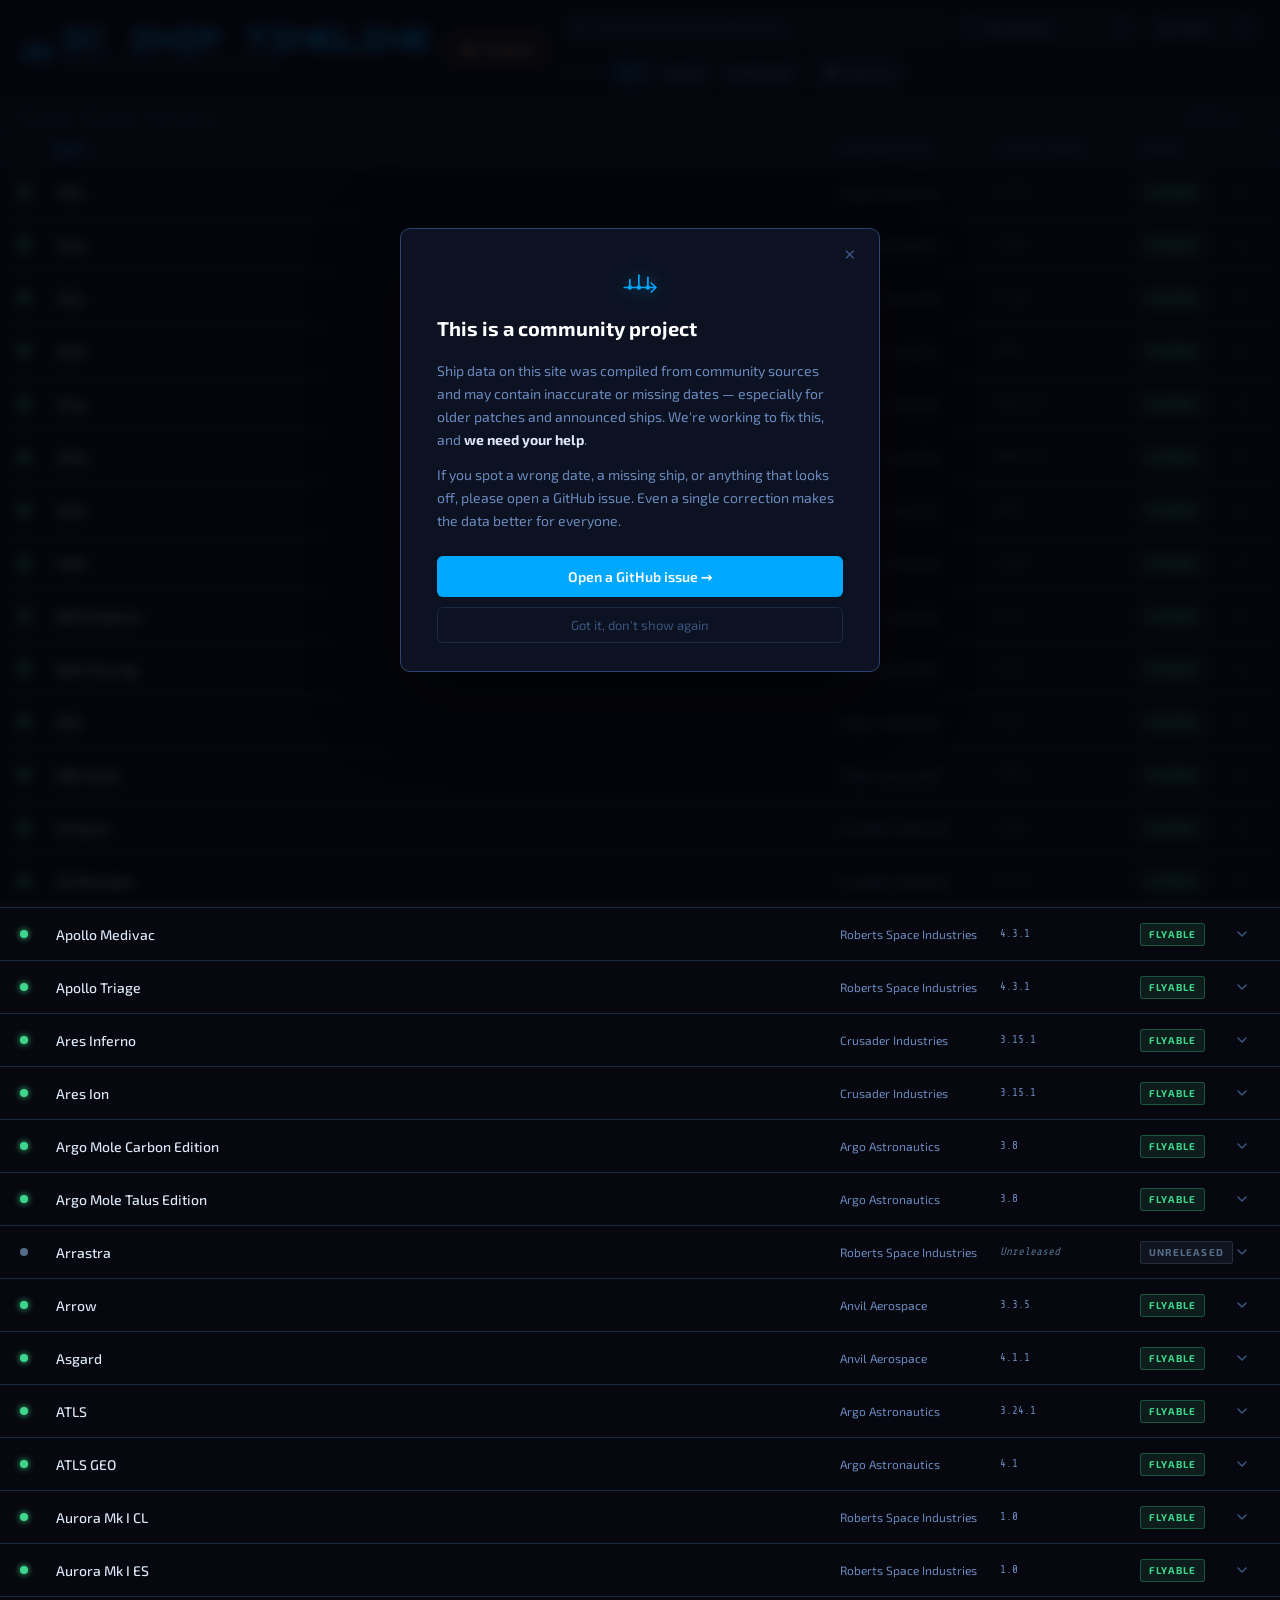
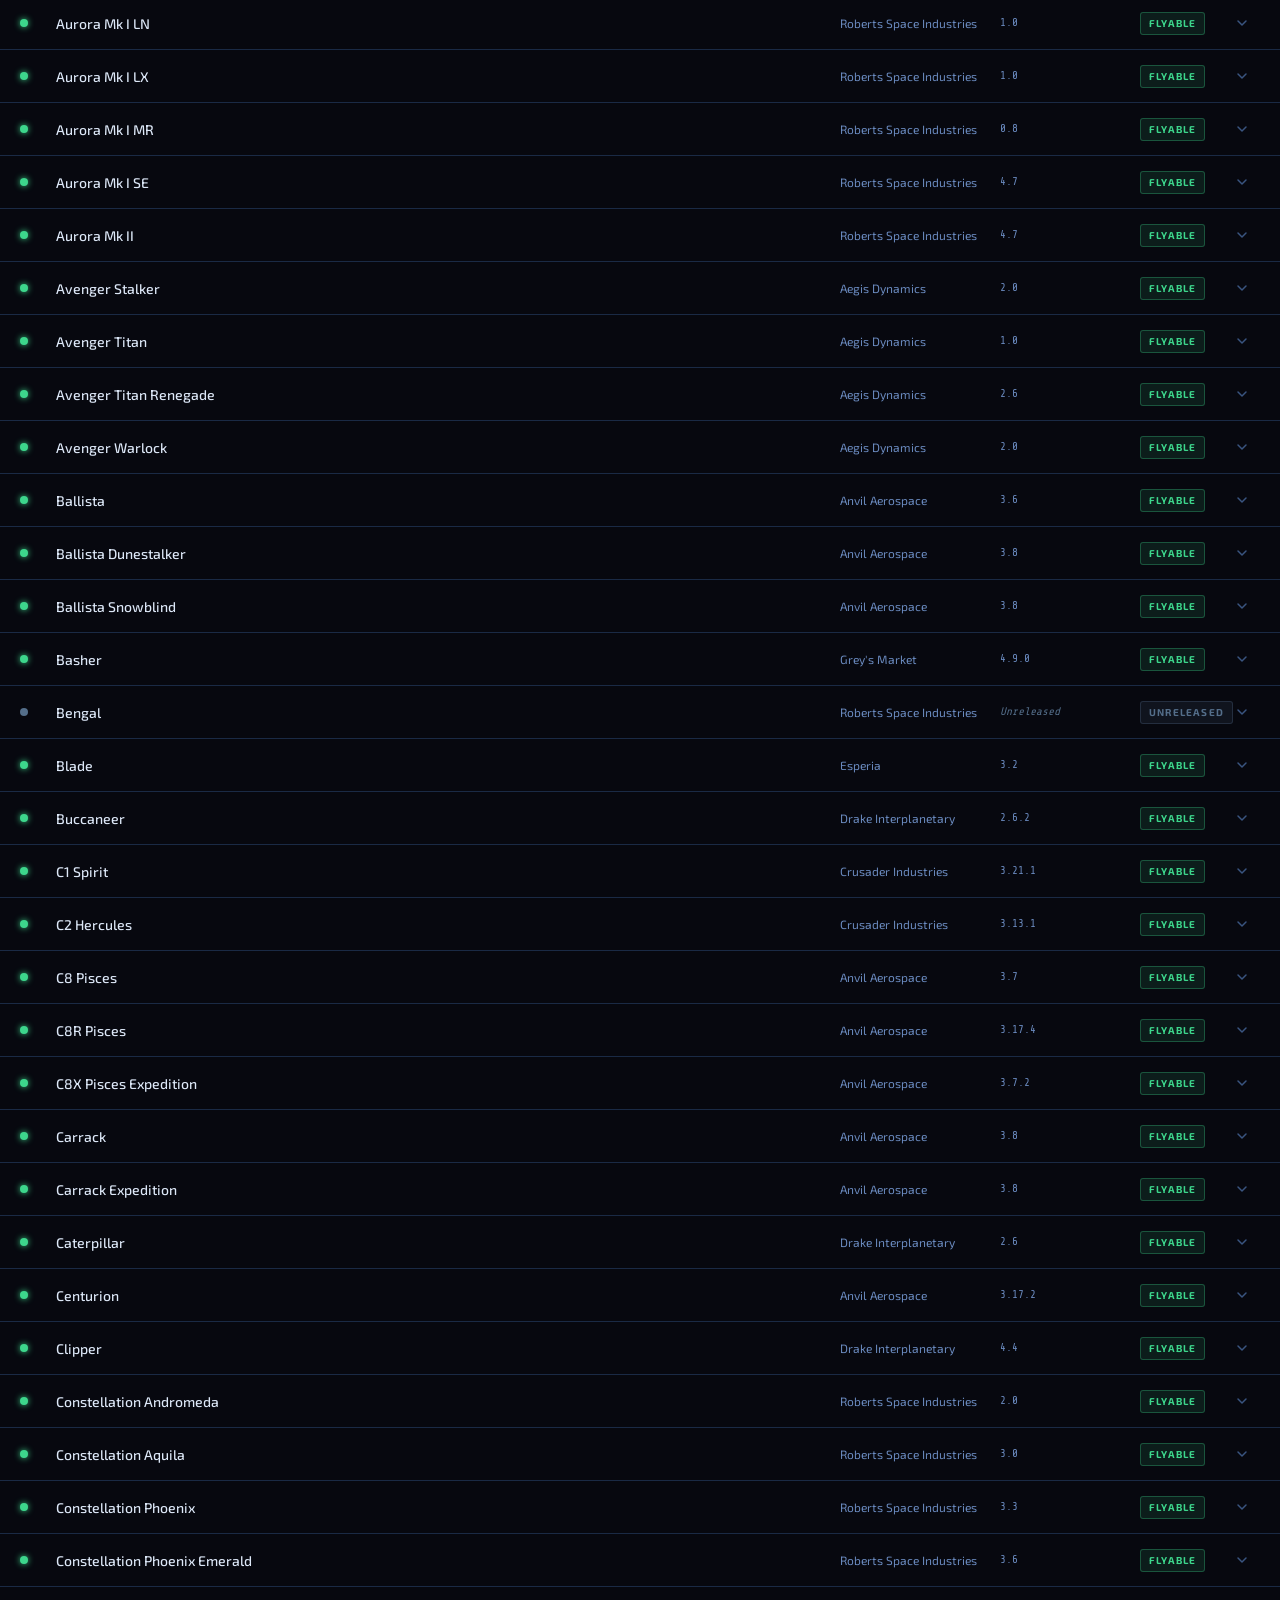
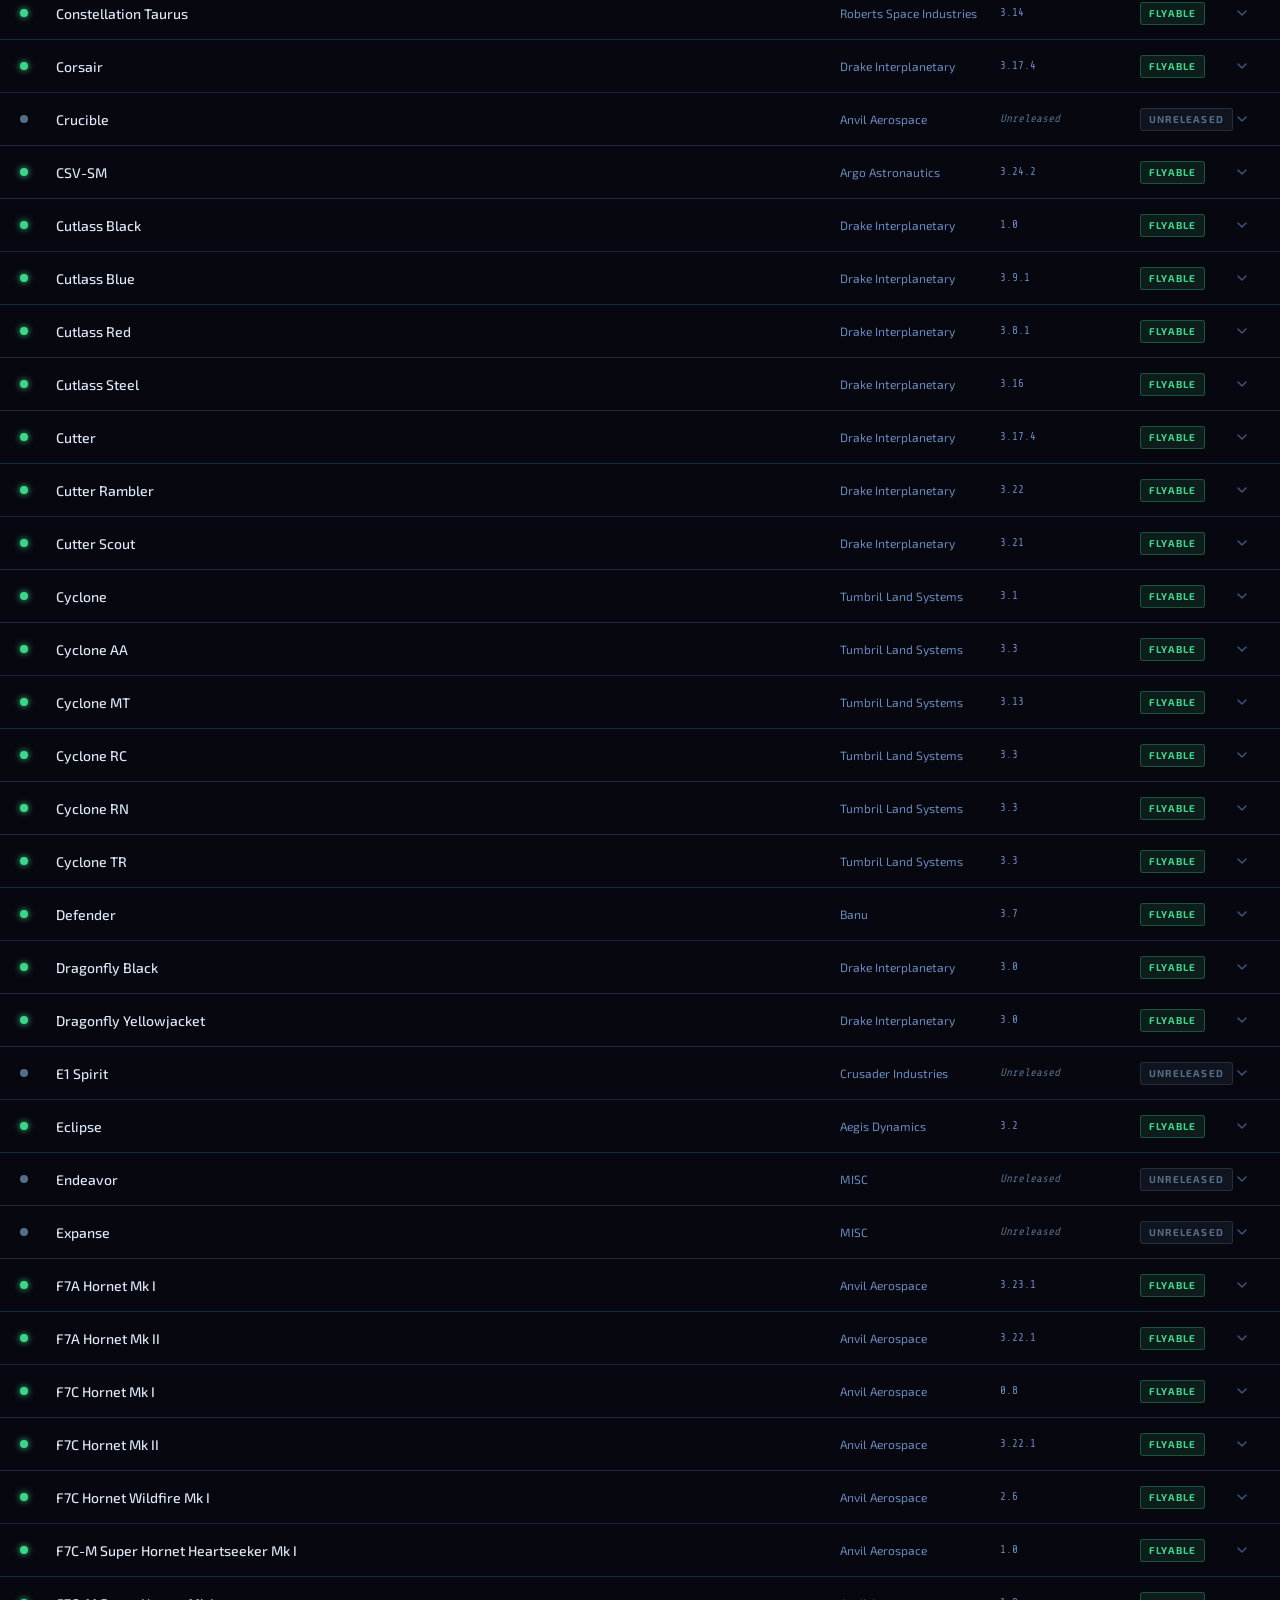
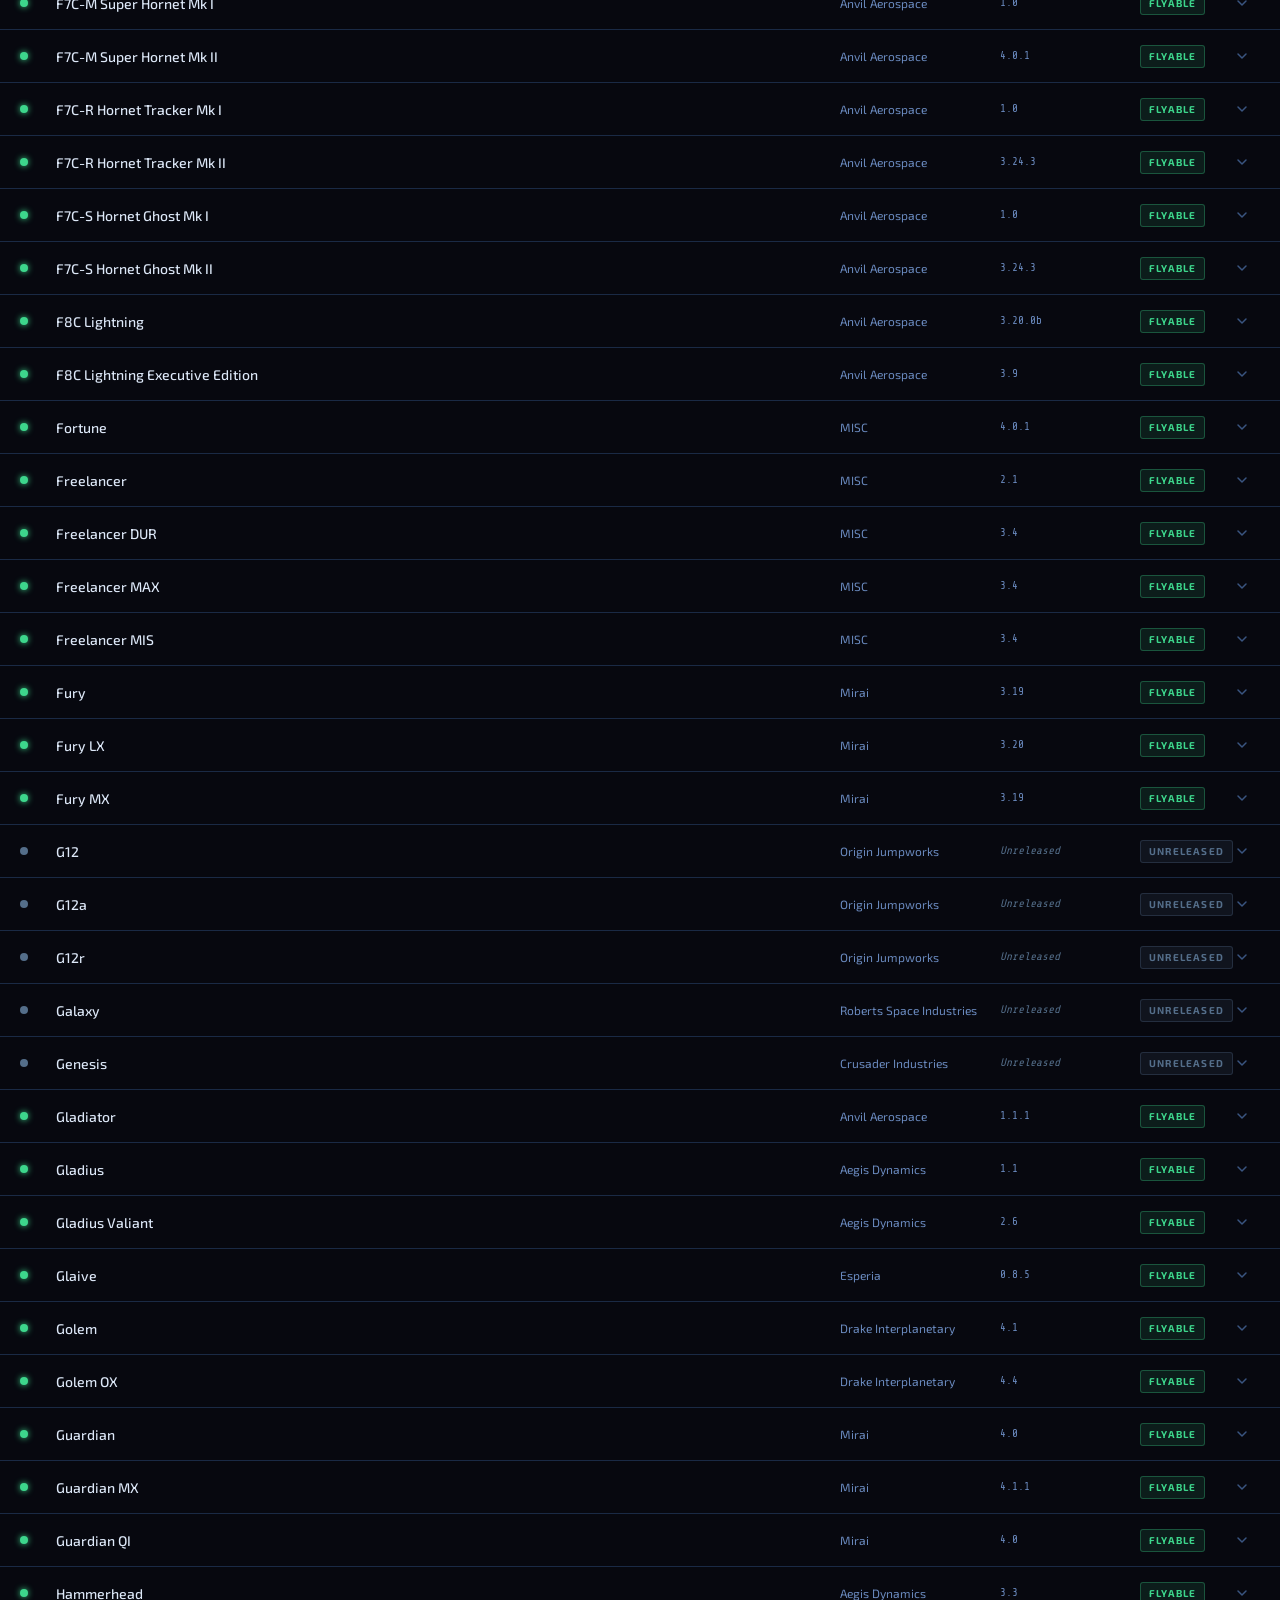
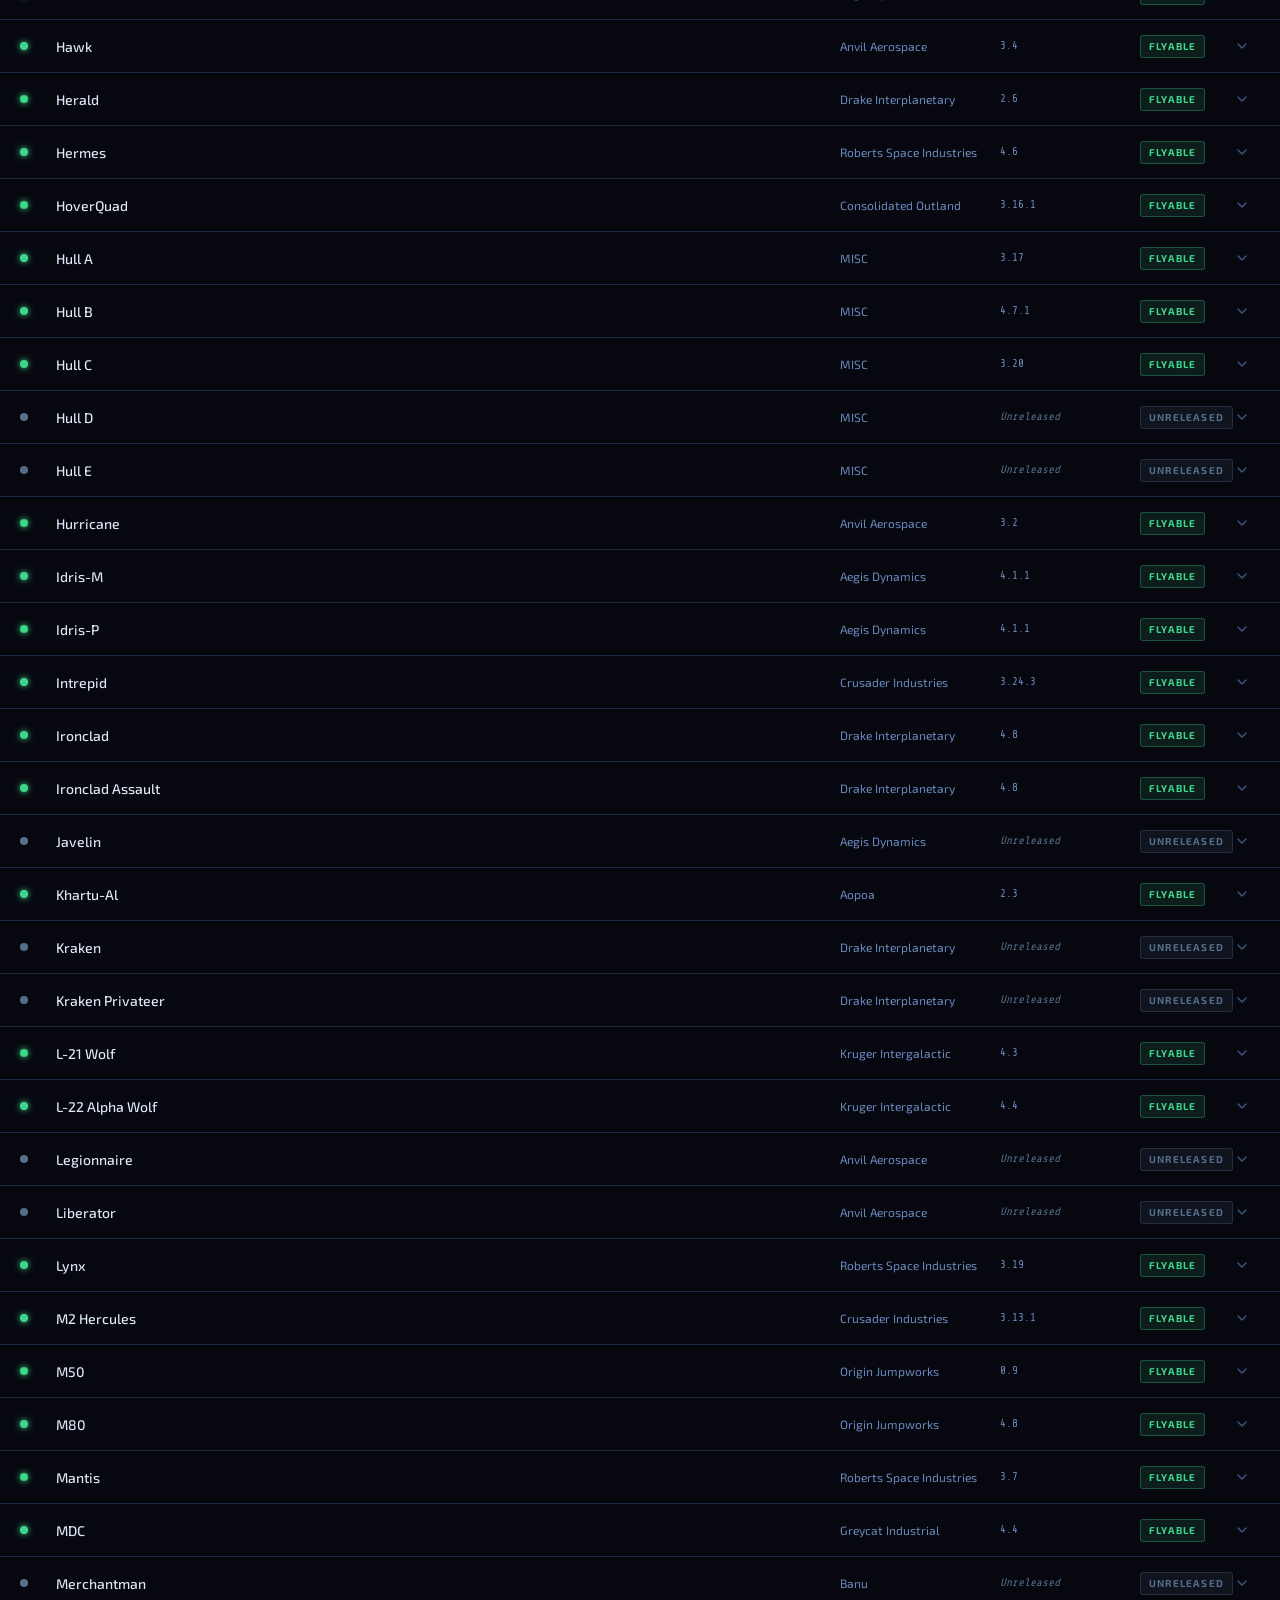
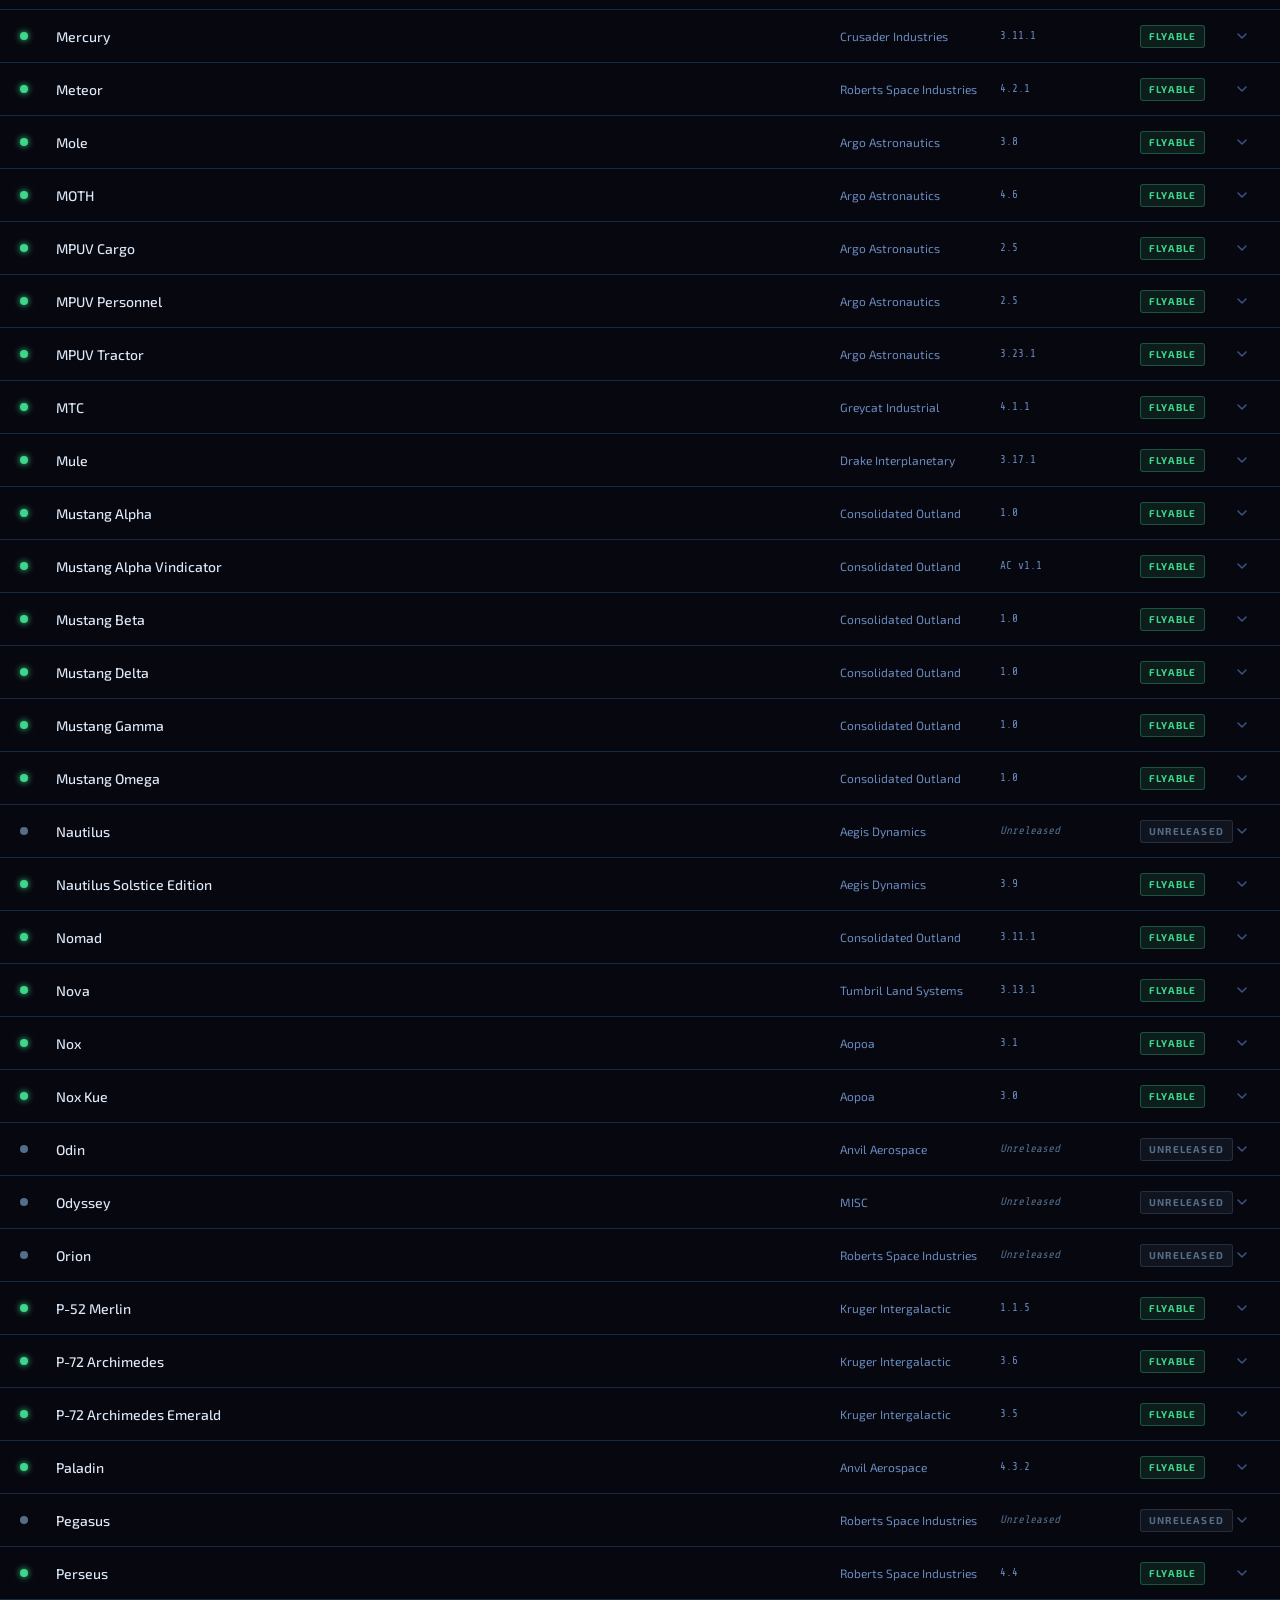
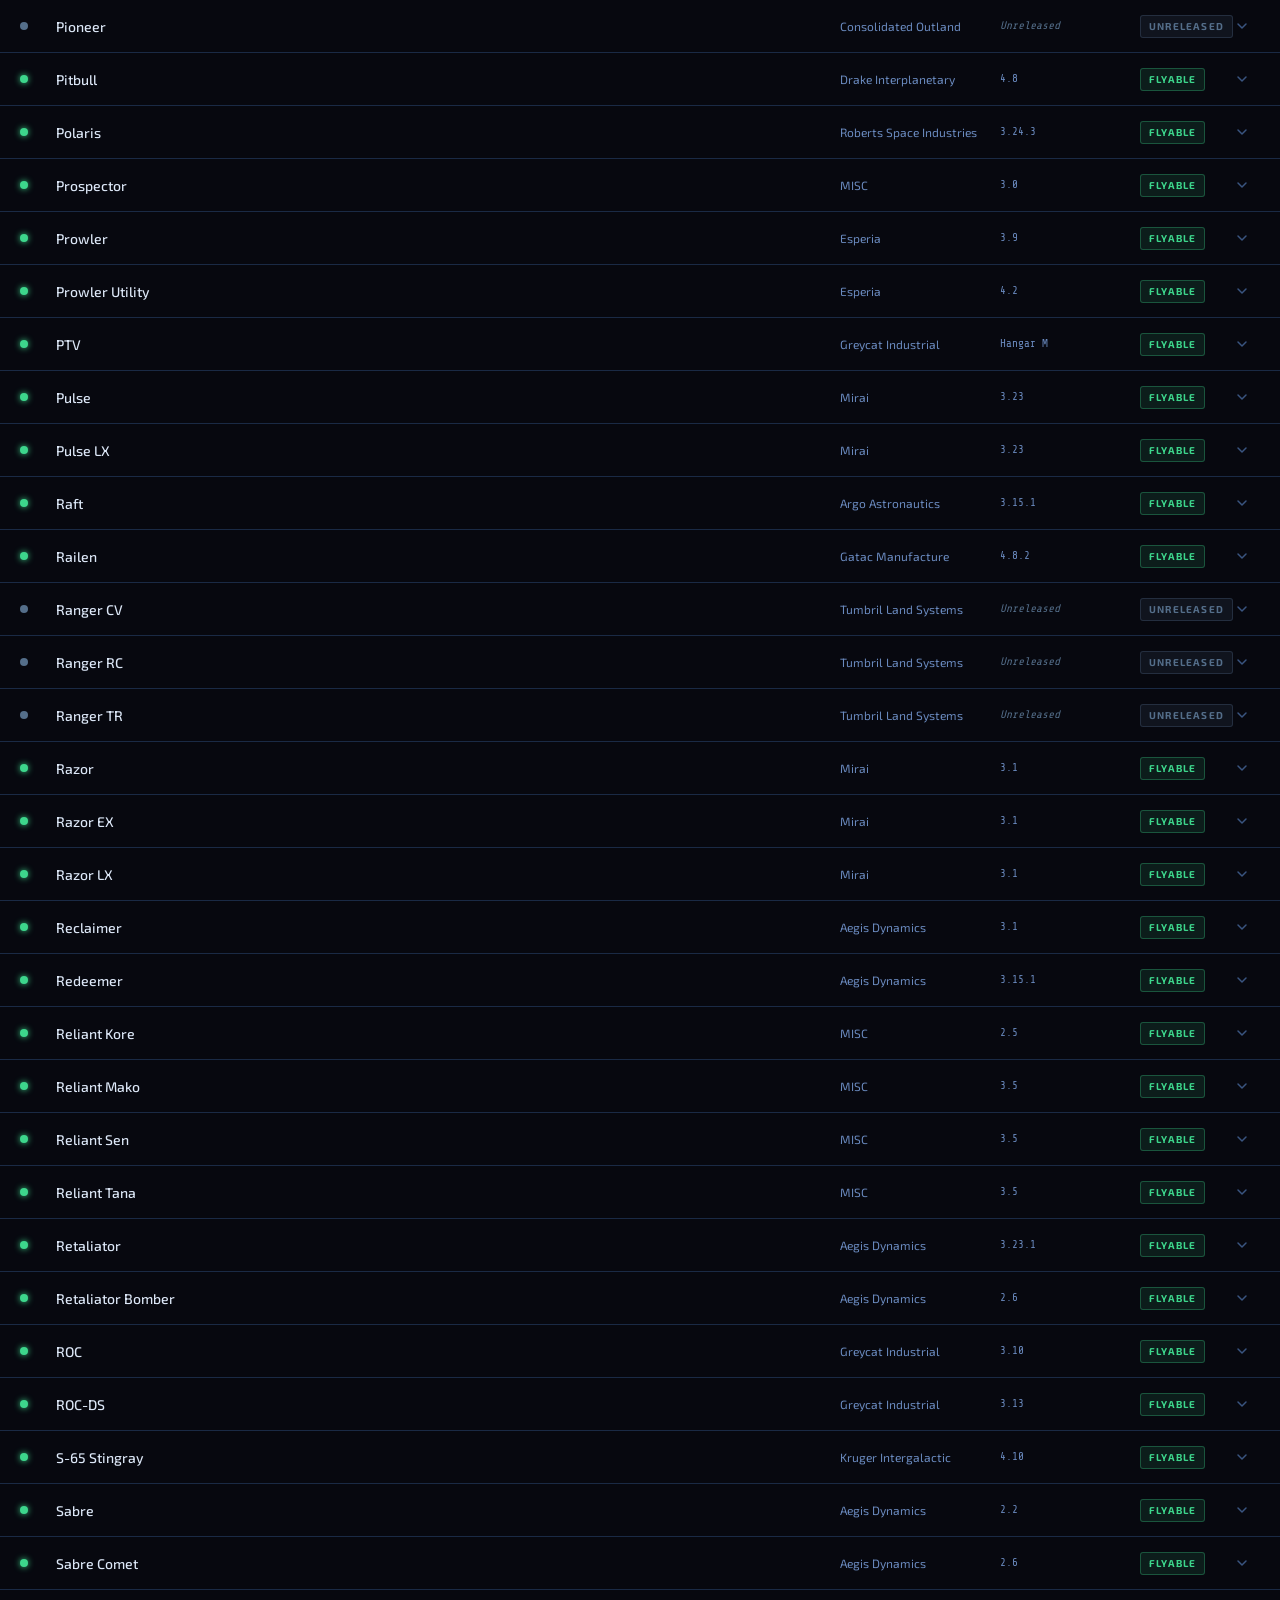
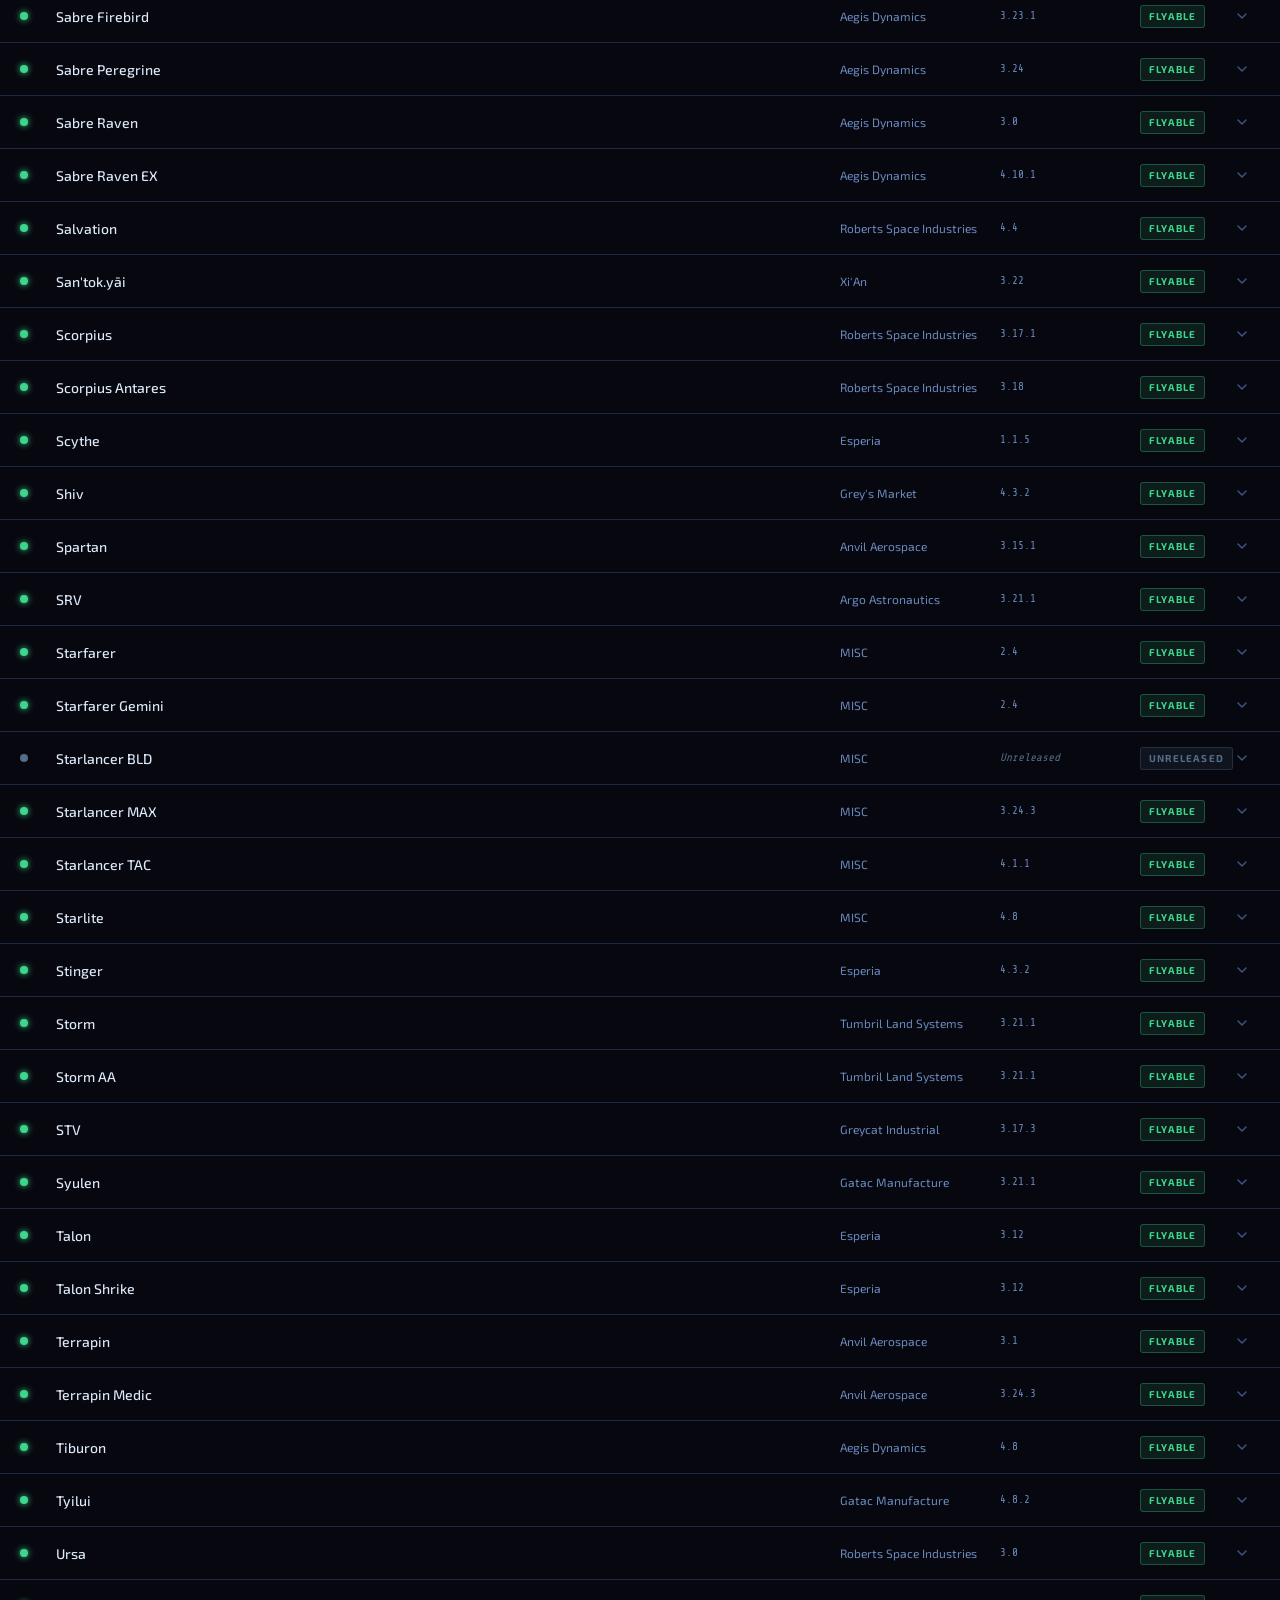
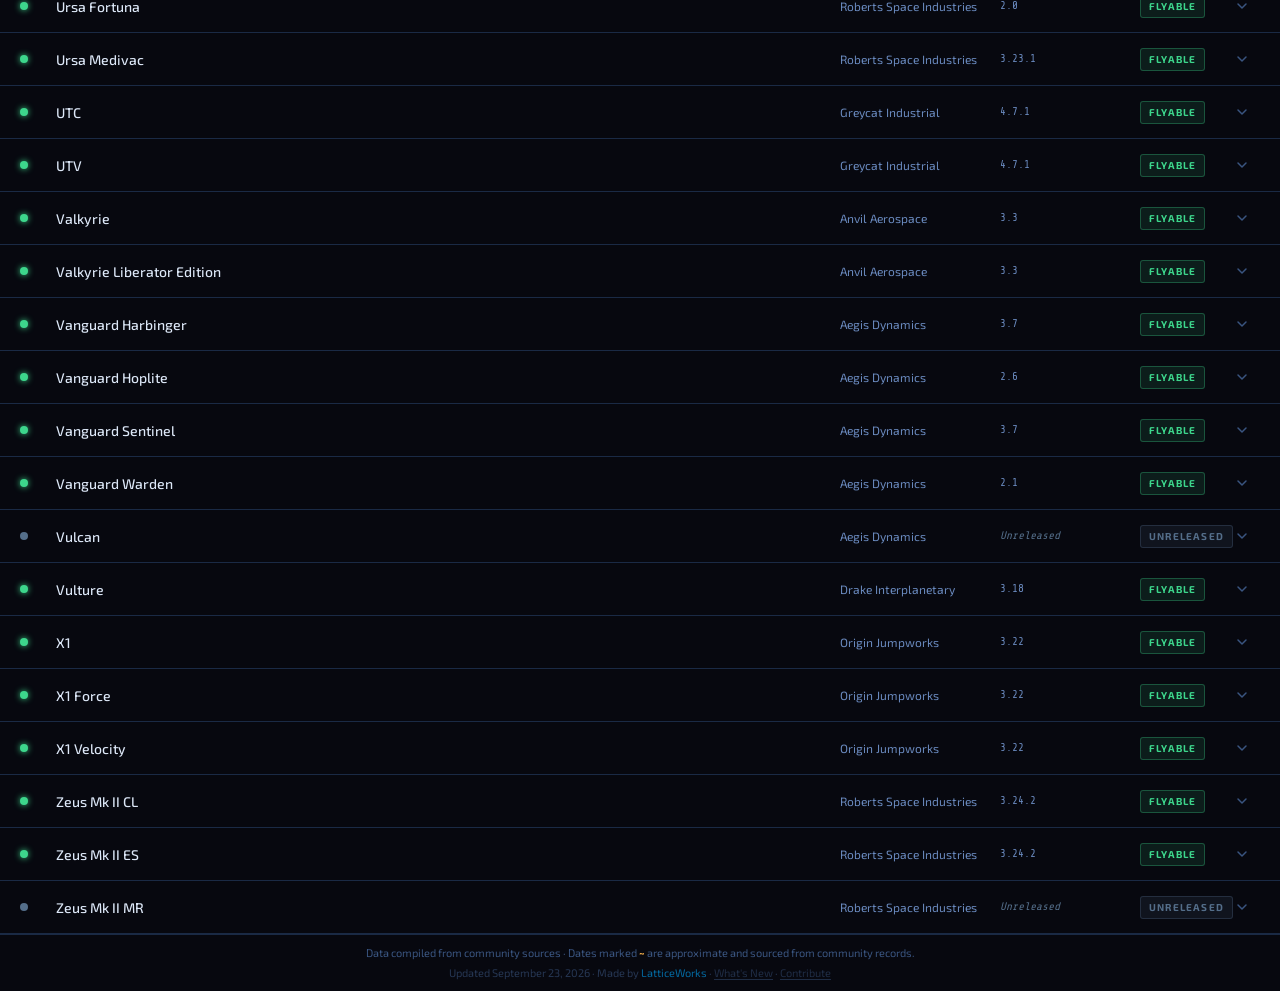
<file: index.html>
<!DOCTYPE html>
<html lang="en">
<head>
  <meta charset="UTF-8">
  <meta name="viewport" content="width=device-width, initial-scale=1.0">
  <title>SC Ship Timeline</title>
  <meta name="description" content="Every Star Citizen ship — announced and flyable dates, all patches, all manufacturers.">
  <meta property="og:type" content="website">
  <meta property="og:title" content="SC Ship Timeline">
  <meta property="og:description" content="Every Star Citizen ship — announced and flyable dates, all patches, all manufacturers.">
  <meta property="og:url" content="https://scshiptimeline.space/">
  <meta name="theme-color" content="#07080f">
  <link rel="icon" type="image/svg+xml" href="favicon.svg">
  <link rel="preconnect" href="https://fonts.googleapis.com">
  <link rel="preconnect" href="https://fonts.gstatic.com" crossorigin>
  <link href="https://fonts.googleapis.com/css2?family=Exo+2:wght@300;400;500;600;700&family=Share+Tech+Mono&display=swap" rel="stylesheet">
  <link rel="stylesheet" href="style.css">
</head>
<body>
  <header class="site-header">
    <div class="header-brand">
      <svg class="brand-icon" viewBox="0 0 32 32" fill="none" width="32" height="32" aria-hidden="true">
        <line x1="2" y1="20" x2="30" y2="20" stroke="currentColor" stroke-width="1.5" stroke-linecap="round"/>
        <polyline points="26,16 30,20 26,24" stroke="currentColor" stroke-width="1.5" stroke-linecap="round" stroke-linejoin="round"/>
        <circle cx="7"  cy="20" r="2" fill="currentColor"/>
        <circle cx="15" cy="20" r="2" fill="currentColor"/>
        <circle cx="23" cy="20" r="2" fill="currentColor"/>
        <line x1="7"  y1="13" x2="7"  y2="18" stroke="currentColor" stroke-width="1.5" stroke-linecap="round"/>
        <line x1="15" y1="9"  x2="15" y2="18" stroke="currentColor" stroke-width="1.5" stroke-linecap="round"/>
        <line x1="23" y1="11" x2="23" y2="18" stroke="currentColor" stroke-width="1.5" stroke-linecap="round"/>
      </svg>
      <div>
        <h1 class="brand-title" data-pixel-text="SC SHIP TIMELINE" aria-label="SC Ship Timeline"></h1>
        <p class="brand-sub">Star Citizen · Ship Release History</p>
      </div>
    </div>
    <a href="timeline.html" class="timeline-link-btn">
      <svg viewBox="0 0 16 16" fill="none" width="14" height="14">
        <path d="M2 8h12M2 4h12M2 12h7" stroke="currentColor" stroke-width="1.5" stroke-linecap="round"/>
        <path d="M12 10l2.5 2.5-2.5 2.5" stroke="currentColor" stroke-width="1.5" stroke-linecap="round" stroke-linejoin="round"/>
      </svg>
      Timeline
    </a>
    <div class="header-controls">
      <div class="search-wrap">
        <svg class="search-icon" viewBox="0 0 20 20" fill="none">
          <circle cx="8.5" cy="8.5" r="5.5" stroke="currentColor" stroke-width="1.5"/>
          <path d="M13 13l3.5 3.5" stroke="currentColor" stroke-width="1.5" stroke-linecap="round"/>
        </svg>
        <input
          type="search"
          id="search"
          class="search-input"
          placeholder="Search ships or manufacturers…"
          autocomplete="off"
        >
        <button class="search-clear" id="search-clear" aria-label="Clear search">✕</button>
      </div>
      <div class="patch-wrap">
        <svg class="patch-icon" viewBox="0 0 16 16" fill="none">
          <path d="M2 4h12M4 8h8M6 12h4" stroke="currentColor" stroke-width="1.5" stroke-linecap="round"/>
        </svg>
        <select id="patch-filter" class="patch-select" aria-label="Filter by patch">
          <option value="">All patches</option>
        </select>
        <svg class="patch-chevron" viewBox="0 0 12 12" fill="none">
          <path d="M2.5 4.5l3.5 3.5 3.5-3.5" stroke="currentColor" stroke-width="1.5" stroke-linecap="round" stroke-linejoin="round"/>
        </svg>
      </div>
      <div class="role-wrap">
        <select id="role-filter" class="role-select" aria-label="Filter by role">
          <option value="">All roles</option>
          <option value="fighter">Fighter</option>
          <option value="exploration">Exploration</option>
          <option value="freight">Freight</option>
          <option value="mining">Mining</option>
          <option value="salvage">Salvage</option>
          <option value="support">Support</option>
          <option value="dropship">Dropship</option>
          <option value="racing">Racing</option>
          <option value="capital">Capital</option>
          <option value="ground">Ground</option>
        </select>
        <svg class="role-chevron" viewBox="0 0 12 12" fill="none">
          <path d="M2.5 4.5l3.5 3.5 3.5-3.5" stroke="currentColor" stroke-width="1.5" stroke-linecap="round" stroke-linejoin="round"/>
        </svg>
      </div>
      <div class="status-filter-wrap">
        <span class="sort-label">Filter</span>
        <button class="status-btn active" data-status="">All</button>
        <button class="status-btn" data-status="flyable">Flyable</button>
        <button class="status-btn" data-status="unreleased">Unreleased</button>
      </div>
      <div class="col-picker-wrap" id="col-picker-wrap">
        <button class="col-picker-btn" id="col-picker-btn" aria-label="Toggle columns">
          <svg viewBox="0 0 16 16" fill="none" width="13" height="13">
            <rect x="1" y="3" width="4" height="10" rx="1" stroke="currentColor" stroke-width="1.4"/>
            <rect x="6" y="3" width="4" height="10" rx="1" stroke="currentColor" stroke-width="1.4"/>
            <rect x="11" y="3" width="4" height="10" rx="1" stroke="currentColor" stroke-width="1.4"/>
          </svg>
          Columns
        </button>
        <div class="col-picker-menu" id="col-picker-menu"></div>
      </div>
    </div>
  </header>

  <div class="stats-bar" id="stats-bar">
    <span id="stats-text">Loading…</span>
    <button class="stats-open-btn" id="stats-open-btn">Statistics ↗</button>
  </div>

  <div class="layout">
    <div class="list-col-header" id="list-col-header"></div>
    <div class="ship-list" id="ship-list">
      <div class="loading-state">
        <div class="loading-spinner"></div>
        <p>Loading ships…</p>
      </div>
    </div>
  </div>

  <footer class="site-footer">
    <p>Data compiled from community sources · Dates marked <span class="legend-uncertain">~</span> are approximate and sourced from community records.</p>
    <p class="footer-meta">Updated <span id="last-updated-date">—</span> · Made by <a href="https://latticeworks.studio" target="_blank" rel="noopener">LatticeWorks</a> · <button class="footer-changelog-btn" id="changelog-btn">What's New</button> · <button class="footer-changelog-btn" id="contribute-btn">Contribute</button></p>
  </footer>

  <!-- Changelog modal -->
  <div class="modal-overlay" id="changelog-modal" role="dialog" aria-modal="true" aria-labelledby="changelog-modal-title">
    <div class="modal-card changelog-modal-card">
      <button class="modal-close" id="changelog-modal-close" aria-label="Close">✕</button>
      <h2 class="modal-title" id="changelog-modal-title">What's New</h2>
      <div id="changelog-content"><div class="changelog-loading">Loading…</div></div>
    </div>
  </div>

  <!-- Stats modal -->
  <div class="modal-overlay stats-overlay" id="stats-modal" role="dialog" aria-modal="true" aria-labelledby="stats-modal-title">
    <div class="modal-card stats-modal-card">
      <button class="modal-close" id="stats-modal-close" aria-label="Close">✕</button>
      <h2 class="modal-title" id="stats-modal-title">Fleet Statistics</h2>
      <div id="stats-modal-content"></div>
    </div>
  </div>

  <!-- Community modal -->
  <div class="modal-overlay" id="community-modal" role="dialog" aria-modal="true" aria-labelledby="modal-title">
    <div class="modal-card">
      <button class="modal-close" id="modal-close" aria-label="Close">✕</button>

      <div class="modal-icon">
        <svg viewBox="0 0 32 32" fill="none" width="36" height="36" aria-hidden="true">
          <line x1="2" y1="20" x2="30" y2="20" stroke="currentColor" stroke-width="1.5" stroke-linecap="round"/>
          <polyline points="26,16 30,20 26,24" stroke="currentColor" stroke-width="1.5" stroke-linecap="round" stroke-linejoin="round"/>
          <circle cx="7"  cy="20" r="2" fill="currentColor"/>
          <circle cx="15" cy="20" r="2" fill="currentColor"/>
          <circle cx="23" cy="20" r="2" fill="currentColor"/>
          <line x1="7"  y1="13" x2="7"  y2="18" stroke="currentColor" stroke-width="1.5" stroke-linecap="round"/>
          <line x1="15" y1="9"  x2="15" y2="18" stroke="currentColor" stroke-width="1.5" stroke-linecap="round"/>
          <line x1="23" y1="11" x2="23" y2="18" stroke="currentColor" stroke-width="1.5" stroke-linecap="round"/>
        </svg>
      </div>
      <h2 class="modal-title" id="modal-title">This is a community project</h2>

      <p class="modal-body">
        Ship data on this site was compiled from community sources and may contain
        inaccurate or missing dates — especially for older patches and announced ships.
        We're working to fix this, and <strong>we need your help</strong>.
      </p>
      <p class="modal-body">
        If you spot a wrong date, a missing ship, or anything that looks off,
        please open a GitHub issue. Even a single correction makes the data better for everyone.
      </p>

      <div class="modal-actions">
        <a
          class="modal-btn-primary"
          href="https://github.com/latticeworks-studio/sc-ship-timeline/issues/new?title=Data+correction%3A+%5BShip+Name%5D&body=%23%23+Ship%0A%3CShip+name%3E%0A%0A%23%23+Field%0A%3Cannounced+date+%2F+flyable+date+%2F+flyable+patch+%2F+other%3E%0A%0A%23%23+Current+value%0A%3Cwhat+the+site+shows%3E%0A%0A%23%23+Correct+value%0A%3Cwhat+it+should+be%3E%0A%0A%23%23+Source%0A%3Clink+or+reference%3E"
          target="_blank"
          rel="noopener"
        >
          Open a GitHub issue →
        </a>
        <button class="modal-btn-secondary" id="modal-dismiss">Got it, don't show again</button>
      </div>
    </div>
  </div>

  <script src="pixel.js"></script>
  <script src="app.js"></script>
  <script data-goatcounter="https://scshiptimeline.goatcounter.com/count"
          async src="//gc.zgo.at/count.js"></script>
</body>
</html>
</file>
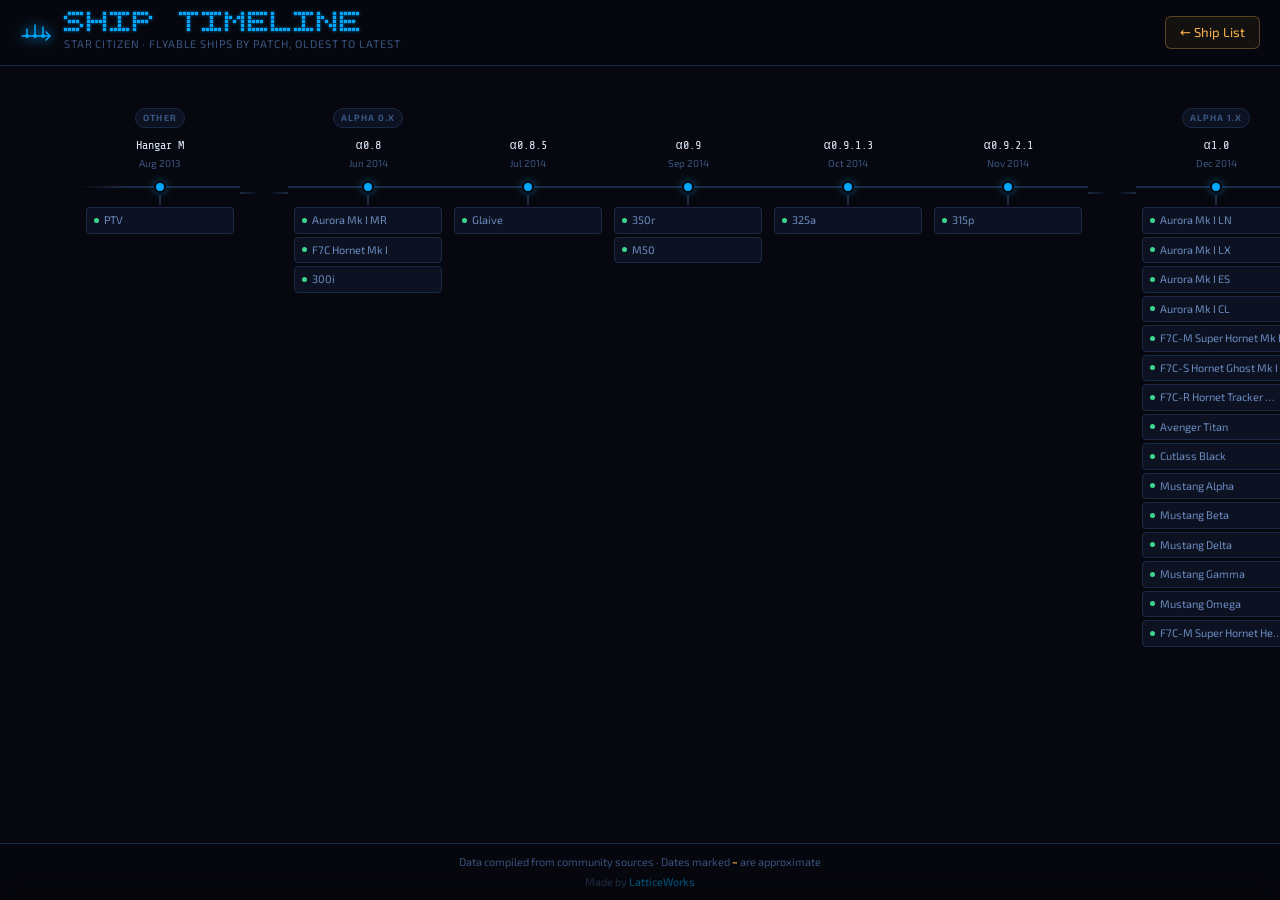
<file: timeline.html>
<!DOCTYPE html>
<html lang="en">
<head>
  <meta charset="UTF-8">
  <meta name="viewport" content="width=device-width, initial-scale=1.0">
  <title>Ship Timeline · SC Ship Timeline</title>
  <meta name="description" content="Star Citizen ship release history — every flyable ship mapped to the Alpha patch it launched in.">
  <meta property="og:type" content="website">
  <meta property="og:title" content="Ship Timeline · SC Ship Timeline">
  <meta property="og:description" content="Star Citizen ship release history — every flyable ship mapped to the Alpha patch it launched in.">
  <meta property="og:url" content="https://scshiptimeline.space/timeline.html">
  <meta name="theme-color" content="#07080f">
  <link rel="icon" type="image/svg+xml" href="favicon.svg">
  <link rel="preconnect" href="https://fonts.googleapis.com">
  <link rel="preconnect" href="https://fonts.gstatic.com" crossorigin>
  <link href="https://fonts.googleapis.com/css2?family=Exo+2:wght@300;400;500;600;700&family=Share+Tech+Mono&display=swap" rel="stylesheet">
  <link rel="stylesheet" href="style.css">
  <link rel="stylesheet" href="timeline.css">
</head>
<body>
  <header class="site-header tl-header">
    <div class="header-brand">
      <svg class="brand-icon" viewBox="0 0 32 32" fill="none" width="32" height="32" aria-hidden="true">
        <line x1="2" y1="20" x2="30" y2="20" stroke="currentColor" stroke-width="1.5" stroke-linecap="round"/>
        <polyline points="26,16 30,20 26,24" stroke="currentColor" stroke-width="1.5" stroke-linecap="round" stroke-linejoin="round"/>
        <circle cx="7"  cy="20" r="2" fill="currentColor"/>
        <circle cx="15" cy="20" r="2" fill="currentColor"/>
        <circle cx="23" cy="20" r="2" fill="currentColor"/>
        <line x1="7"  y1="13" x2="7"  y2="18" stroke="currentColor" stroke-width="1.5" stroke-linecap="round"/>
        <line x1="15" y1="9"  x2="15" y2="18" stroke="currentColor" stroke-width="1.5" stroke-linecap="round"/>
        <line x1="23" y1="11" x2="23" y2="18" stroke="currentColor" stroke-width="1.5" stroke-linecap="round"/>
      </svg>
      <div>
        <h1 class="brand-title" data-pixel-text="SHIP TIMELINE" aria-label="Ship Timeline"></h1>
        <p class="brand-sub">Star Citizen · Flyable ships by patch, oldest to latest</p>
      </div>
    </div>
    <a href="index.html" class="tl-back-btn">← Ship List</a>
  </header>

  <div class="tl-scroll-outer">
    <div class="tl-track" id="tl-track">
      <div class="tl-loading loading-state">
        <div class="loading-spinner"></div>
        <p>Loading timeline…</p>
      </div>
    </div>
  </div>

  <div class="tl-info-bar" id="tl-info-bar">
    <button class="tl-info-close" id="tl-info-close" aria-label="Close">✕</button>
    <div class="tl-info-content" id="tl-info-content"></div>
  </div>

  <footer class="site-footer">
    <p>Data compiled from community sources · Dates marked <span class="legend-uncertain">~</span> are approximate</p>
    <p class="footer-meta">Made by <a href="https://latticeworks.studio" target="_blank" rel="noopener">LatticeWorks</a></p>
  </footer>

  <script src="pixel.js"></script>
  <script src="timeline.js"></script>
  <script data-goatcounter="https://scshiptimeline.goatcounter.com/count"
          async src="//gc.zgo.at/count.js"></script>
</body>
</html>
</file>
<file: style.css>
/* ─── Variables ─────────────────────────────────────────────────────────── */
:root {
  --bg:           #07080f;
  --bg-card:      #0c1221;
  --bg-card-h:    #101929;
  --bg-card-sel:  #0d1b35;
  --border:       #1a2a45;
  --border-h:     #2a4570;
  --border-acc:   #1a5090;

  --text:         #dde8f8;
  --text-dim:     #6a8abf;
  --text-dimmer:  #3a5580;

  --accent:       #00a8ff;
  --accent-glow:  rgba(0, 168, 255, 0.15);

  --green:        #3dd68c;
  --green-bg:     rgba(61, 214, 140, 0.1);
  --amber:        #ffb74d;
  --amber-bg:     rgba(255, 183, 77, 0.1);
  --red:          #ff5252;
  --red-bg:       rgba(255, 82, 82, 0.08);
  --gray:         #546e8a;
  --gray-bg:      rgba(84, 110, 138, 0.12);

  /* manufacturer accent colours */
  --rsi:          #4fc3f7;
  --anvil:        #ff9800;
  --aegis:        #ef5350;
  --drake:        #66bb6a;
  --misc:         #ba68c8;
  --origin:       #ffd54f;
  --crusader:     #26c6da;
  --banu:         #ff7043;
  --gatac:        #90a4ae;
  --esperia:      #a1887f;
  --mirai:        #f06292;
  --greycat:      #bcaaa4;
  --tumbril:      #8d6e63;
  --argo:         #607d8b;
  --co:           #ffa726;
  --xian:         #ce93d8;
  --kruger:       #9c7cd8;
  --greys:        #8a8a8a;

  --font-body:    'Exo 2', system-ui, sans-serif;
  --font-mono:    'Share Tech Mono', 'Courier New', monospace;

  --radius:       6px;
  --radius-lg:    10px;
  --transition:   0.15s ease;
}

/* ─── Reset ─────────────────────────────────────────────────────────────── */
*, *::before, *::after { box-sizing: border-box; margin: 0; padding: 0; }
html { scroll-behavior: smooth; }
body {
  font-family: var(--font-body);
  background: var(--bg);
  color: var(--text);
  min-height: 100vh;
  display: flex;
  flex-direction: column;
  font-size: 14px;
  line-height: 1.5;
}
a { color: var(--accent); text-decoration: none; }
a:hover { text-decoration: underline; }
button { cursor: pointer; border: none; background: none; font-family: inherit; }

/* ─── Header ─────────────────────────────────────────────────────────────── */
.site-header {
  position: sticky;
  top: 0;
  z-index: 100;
  background: rgba(7, 8, 15, 0.92);
  backdrop-filter: blur(12px);
  border-bottom: 1px solid var(--border);
  padding: 12px 20px;
  display: flex;
  align-items: center;
  gap: 20px;
  flex-wrap: wrap;
}

.header-brand {
  display: flex;
  align-items: center;
  gap: 12px;
  flex-shrink: 0;
}

.brand-icon {
  color: var(--accent);
  flex-shrink: 0;
  filter: drop-shadow(0 0 6px var(--accent));
}

.brand-title {
  font-size: 0;
  white-space: nowrap;
}

/* ─── Pixel title ────────────────────────────────────────────────────────── */
.px-text {
  display: flex;
  flex-direction: column;
  gap: 1px;
  user-select: none;
}
.px-row {
  display: flex;
  gap: 4px;
}
.px-char {
  display: flex;
  gap: 1px;
}
.px-cell {
  width: 3px;
  height: 3px;
  background: transparent;
}
.px-cell.on {
  background: var(--accent);
  box-shadow: 0 0 3px var(--accent);
}

.brand-sub {
  font-size: 11px;
  color: var(--text-dimmer);
  letter-spacing: 0.08em;
  text-transform: uppercase;
  margin-top: 5px;
}

.header-controls {
  display: flex;
  align-items: center;
  gap: 12px;
  flex: 1;
  flex-wrap: wrap;
}

/* ─── Early access pill ──────────────────────────────────────────────────── */
.early-access-pill {
  display: inline-block;
  margin-left: 6px;
  font-size: 8px;
  font-weight: 700;
  text-transform: uppercase;
  letter-spacing: 0.1em;
  color: var(--accent);
  border: 1px solid rgba(0, 168, 255, 0.35);
  background: rgba(0, 168, 255, 0.08);
  border-radius: 20px;
  padding: 1px 5px;
  vertical-align: middle;
  white-space: nowrap;
}

/* ─── Contribute button ──────────────────────────────────────────────────── */
.contribute-btn {
  display: flex;
  align-items: center;
  gap: 6px;
  padding: 6px 12px;
  border-radius: var(--radius);
  border: 1px solid rgba(255, 183, 77, 0.3);
  background: rgba(255, 183, 77, 0.06);
  color: var(--amber);
  font-size: 13px;
  font-family: var(--font-body);
  flex-shrink: 0;
  transition: all var(--transition);
  cursor: pointer;
}
.contribute-btn:hover {
  border-color: rgba(255, 183, 77, 0.6);
  background: rgba(255, 183, 77, 0.12);
}

/* ─── Community modal ────────────────────────────────────────────────────── */
.modal-overlay {
  position: fixed;
  inset: 0;
  background: rgba(4, 6, 12, 0.8);
  backdrop-filter: blur(6px);
  z-index: 500;
  display: flex;
  align-items: center;
  justify-content: center;
  padding: 20px;
  opacity: 0;
  pointer-events: none;
  transition: opacity 0.2s ease;
}
.modal-overlay.open {
  opacity: 1;
  pointer-events: all;
}

.modal-card {
  background: var(--bg-card);
  border: 1px solid var(--border-h);
  border-radius: var(--radius-lg);
  padding: 36px 36px 28px;
  max-width: 480px;
  width: 100%;
  position: relative;
  box-shadow: 0 24px 80px rgba(0, 0, 0, 0.7);
}

.modal-close {
  position: absolute;
  top: 14px;
  right: 16px;
  color: var(--text-dimmer);
  font-size: 15px;
  padding: 4px 7px;
  border-radius: 4px;
  cursor: pointer;
  transition: color var(--transition);
  line-height: 1;
}
.modal-close:hover { color: var(--text); }

.modal-icon {
  display: flex;
  align-items: center;
  justify-content: center;
  color: var(--accent);
  filter: drop-shadow(0 0 8px rgba(0,168,255,0.45));
  margin-bottom: 12px;
}

.modal-title {
  font-size: 20px;
  font-weight: 700;
  color: #fff;
  margin-bottom: 16px;
}

.modal-body {
  font-size: 14px;
  color: var(--text-dim);
  line-height: 1.65;
  margin-bottom: 12px;
}
.modal-body strong { color: var(--text); }
.modal-body:last-of-type { margin-bottom: 24px; }

.modal-actions {
  display: flex;
  flex-direction: column;
  gap: 10px;
}

.modal-btn-primary {
  display: block;
  text-align: center;
  padding: 10px 20px;
  border-radius: var(--radius);
  background: var(--accent);
  color: #fff;
  font-size: 14px;
  font-weight: 600;
  text-decoration: none;
  transition: opacity var(--transition);
}
.modal-btn-primary:hover { opacity: 0.88; text-decoration: none; color: #fff; }

.modal-btn-secondary {
  display: block;
  width: 100%;
  text-align: center;
  padding: 9px 20px;
  border-radius: var(--radius);
  border: 1px solid var(--border);
  background: transparent;
  color: var(--text-dimmer);
  font-size: 13px;
  font-family: var(--font-body);
  cursor: pointer;
  transition: all var(--transition);
}
.modal-btn-secondary:hover { border-color: var(--border-h); color: var(--text); }

/* ─── Timeline link button (on main page) ────────────────────────────────── */
.timeline-link-btn {
  display: flex;
  align-items: center;
  gap: 6px;
  padding: 6px 12px;
  border-radius: var(--radius);
  border: 1px solid rgba(255, 183, 77, 0.3);
  background: rgba(255, 183, 77, 0.06);
  color: var(--amber);
  font-size: 13px;
  font-family: var(--font-body);
  text-decoration: none;
  flex-shrink: 0;
  transition: all var(--transition);
}
.timeline-link-btn:hover {
  border-color: rgba(255, 183, 77, 0.6);
  background: rgba(255, 183, 77, 0.12);
  text-decoration: none;
}

/* ─── Search ─────────────────────────────────────────────────────────────── */
.search-wrap {
  position: relative;
  flex: 1;
  min-width: 200px;
  max-width: 380px;
}

.search-icon {
  position: absolute;
  left: 10px;
  top: 50%;
  transform: translateY(-50%);
  width: 16px;
  height: 16px;
  color: var(--text-dimmer);
  pointer-events: none;
}

.search-input {
  width: 100%;
  background: var(--bg-card);
  border: 1px solid var(--border);
  border-radius: var(--radius);
  color: var(--text);
  font-family: var(--font-body);
  font-size: 13px;
  padding: 7px 30px 7px 32px;
  outline: none;
  transition: border-color var(--transition), box-shadow var(--transition);
}
.search-input::placeholder { color: var(--text-dimmer); }
.search-input:focus {
  border-color: var(--border-acc);
  box-shadow: 0 0 0 3px var(--accent-glow);
}
.search-input::-webkit-search-cancel-button { display: none; }

.search-clear {
  position: absolute;
  right: 8px;
  top: 50%;
  transform: translateY(-50%);
  color: var(--text-dimmer);
  font-size: 12px;
  padding: 2px 4px;
  display: none;
  line-height: 1;
}
.search-clear:hover { color: var(--text); }
.search-wrap.has-value .search-clear { display: block; }

/* ─── Patch dropdown ─────────────────────────────────────────────────────── */
.patch-wrap {
  position: relative;
  display: flex;
  align-items: center;
  flex-shrink: 0;
}

.patch-icon {
  position: absolute;
  left: 9px;
  width: 13px;
  height: 13px;
  color: var(--text-dimmer);
  pointer-events: none;
  z-index: 1;
}

.patch-select {
  appearance: none;
  -webkit-appearance: none;
  background: var(--bg-card);
  border: 1px solid var(--border);
  border-radius: var(--radius);
  color: var(--text-dim);
  font-family: var(--font-body);
  font-size: 12px;
  padding: 5px 26px 5px 28px;
  outline: none;
  cursor: pointer;
  min-width: 140px;
  transition: all var(--transition);
}
.patch-select:hover { border-color: var(--border-h); color: var(--text); }
.patch-select:focus { border-color: var(--border-acc); box-shadow: 0 0 0 3px var(--accent-glow); }
.patch-select.active {
  background: var(--accent-glow);
  border-color: var(--border-acc);
  color: var(--accent);
}
.patch-select option { background: #0c1221; color: var(--text); }

.patch-chevron {
  position: absolute;
  right: 8px;
  width: 12px;
  height: 12px;
  color: var(--text-dimmer);
  pointer-events: none;
}
.patch-select.active ~ .patch-chevron { color: var(--accent); }

/* ─── Role dropdown ──────────────────────────────────────────────────────── */
.role-wrap {
  position: relative;
  display: flex;
  align-items: center;
  flex-shrink: 0;
}
.role-select {
  appearance: none;
  -webkit-appearance: none;
  background: var(--bg-card);
  border: 1px solid var(--border);
  border-radius: var(--radius);
  color: var(--text-dim);
  font-family: var(--font-body);
  font-size: 12px;
  padding: 5px 26px 5px 10px;
  outline: none;
  cursor: pointer;
  min-width: 110px;
  transition: all var(--transition);
}
.role-select:hover { border-color: var(--border-h); color: var(--text); }
.role-select:focus { border-color: var(--border-acc); box-shadow: 0 0 0 3px var(--accent-glow); }
.role-select.active {
  background: var(--accent-glow);
  border-color: var(--border-acc);
  color: var(--accent);
}
.role-select option { background: #0c1221; color: var(--text); }
.role-chevron {
  position: absolute;
  right: 8px;
  width: 12px;
  height: 12px;
  color: var(--text-dimmer);
  pointer-events: none;
}
.role-select.active ~ .role-chevron { color: var(--accent); }

/* ─── Sort ───────────────────────────────────────────────────────────────── */
.sort-wrap {
  display: flex;
  align-items: center;
  gap: 4px;
  flex-shrink: 0;
}

.sort-label {
  font-size: 11px;
  color: var(--text-dimmer);
  text-transform: uppercase;
  letter-spacing: 0.08em;
  margin-right: 4px;
}

.sort-btn {
  font-size: 12px;
  font-family: var(--font-body);
  padding: 5px 10px;
  border-radius: var(--radius);
  border: 1px solid var(--border);
  background: var(--bg-card);
  color: var(--text-dim);
  transition: all var(--transition);
  white-space: nowrap;
}
.sort-btn:hover {
  border-color: var(--border-h);
  color: var(--text);
}
.sort-btn.active {
  background: var(--accent-glow);
  border-color: var(--border-acc);
  color: var(--accent);
}

/* ─── Status filter buttons ──────────────────────────────────────────────── */
.status-filter-wrap {
  display: flex;
  align-items: center;
  gap: 4px;
  flex-shrink: 0;
}

.status-btn {
  font-size: 12px;
  font-family: var(--font-body);
  padding: 5px 10px;
  border-radius: var(--radius);
  border: 1px solid var(--border);
  background: var(--bg-card);
  color: var(--text-dim);
  transition: all var(--transition);
  white-space: nowrap;
  cursor: pointer;
}
.status-btn:hover { border-color: var(--border-h); color: var(--text); }
.status-btn.active[data-status=""] {
  background: var(--accent-glow);
  border-color: var(--border-acc);
  color: var(--accent);
}
.status-btn.active[data-status="flyable"] {
  background: var(--green-bg);
  border-color: rgba(61, 214, 140, 0.35);
  color: var(--green);
}
.status-btn.active[data-status="unreleased"] {
  background: var(--amber-bg);
  border-color: rgba(255, 183, 77, 0.35);
  color: var(--amber);
}

/* ─── Stats bar ──────────────────────────────────────────────────────────── */
.stats-bar {
  padding: 5px 20px;
  background: rgba(12, 18, 33, 0.6);
  border-bottom: 1px solid var(--border);
  font-size: 11px;
  color: var(--text-dimmer);
  letter-spacing: 0.04em;
  display: flex;
  align-items: center;
  justify-content: space-between;
}

.stats-open-btn {
  font-size: 11px;
  font-family: var(--font-body);
  padding: 3px 10px;
  border-radius: var(--radius);
  border: 1px solid var(--border);
  background: transparent;
  color: var(--text-dimmer);
  cursor: pointer;
  transition: all var(--transition);
  flex-shrink: 0;
  letter-spacing: 0.03em;
}
.stats-open-btn:hover { border-color: var(--border-h); color: var(--text); }

/* ─── Stats modal ────────────────────────────────────────────────────────── */
.stats-overlay .modal-card { max-width: 780px; padding-bottom: 20px; }
.stats-modal-card { max-height: 85vh; display: flex; flex-direction: column; }
.stats-modal-card .modal-title { flex-shrink: 0; margin-bottom: 20px; }
#stats-modal-content { overflow-y: auto; flex: 1; padding-right: 4px; scrollbar-width: thin; scrollbar-color: var(--border) transparent; }
#stats-modal-content::-webkit-scrollbar { width: 4px; }
#stats-modal-content::-webkit-scrollbar-thumb { background: var(--border); border-radius: 2px; }

/* summary cards */
.sc-summary {
  display: grid;
  grid-template-columns: repeat(4, 1fr);
  gap: 10px;
  margin-bottom: 28px;
}
.sc-stat-big {
  background: var(--bg);
  border: 1px solid var(--border);
  border-radius: var(--radius);
  padding: 12px 10px 10px;
  text-align: center;
}
.sc-stat-num {
  font-size: 22px;
  font-weight: 700;
  font-family: var(--font-mono);
  color: var(--text);
  line-height: 1;
  margin-bottom: 5px;
}
.sc-stat-num.green  { color: var(--green); }
.sc-stat-num.amber  { color: var(--amber); }
.sc-stat-num.accent { color: var(--accent); }
.sc-stat-lbl {
  font-size: 10px;
  text-transform: uppercase;
  letter-spacing: 0.1em;
  color: var(--text-dimmer);
}

/* section title + legend */
.sc-section-title {
  font-size: 11px;
  font-weight: 700;
  text-transform: uppercase;
  letter-spacing: 0.12em;
  color: var(--text-dimmer);
  border-bottom: 1px solid var(--border);
  padding-bottom: 7px;
  margin-bottom: 14px;
  display: flex;
  align-items: center;
  gap: 14px;
}
.sc-legend {
  display: flex;
  align-items: center;
  gap: 10px;
  font-size: 10px;
  text-transform: none;
  letter-spacing: 0;
  color: var(--text-dimmer);
  font-weight: 400;
  margin-left: auto;
}
.sc-leg-dot {
  display: inline-block;
  width: 8px;
  height: 8px;
  border-radius: 50%;
  margin-right: 3px;
  vertical-align: middle;
}
.sc-leg-dot.accent { background: var(--accent); }
.sc-leg-dot.green  { background: var(--green); }

/* year chart */
.sc-year-chart { margin-bottom: 28px; display: flex; flex-direction: column; gap: 5px; }

.sc-yr-row {
  display: grid;
  grid-template-columns: 38px 1fr;
  align-items: center;
  gap: 10px;
}
.sc-yr-label {
  font-family: var(--font-mono);
  font-size: 11px;
  color: var(--text-dimmer);
  text-align: right;
  flex-shrink: 0;
}
.sc-yr-bars { display: flex; flex-direction: column; gap: 2px; }

/* manufacturer chart */
.sc-mfr-chart { display: flex; flex-direction: column; gap: 5px; }

.sc-mfr-row {
  display: grid;
  grid-template-columns: 56px 1fr;
  align-items: center;
  gap: 10px;
}
.sc-mfr-label {
  font-family: var(--font-mono);
  font-size: 11px;
  color: var(--text-dimmer);
  text-align: right;
  flex-shrink: 0;
  overflow: hidden;
  text-overflow: ellipsis;
  white-space: nowrap;
}

/* shared bar styles */
.sc-bar-wrap {
  display: flex;
  align-items: center;
  gap: 6px;
  min-width: 0;
}
.sc-bar-wrap-mfr { min-height: 14px; }
.sc-bar {
  height: 8px;
  border-radius: 4px;
  min-width: 3px;
  flex-shrink: 0;
  transition: width 0.4s ease;
}
.sc-bar-ann { background: var(--accent); opacity: 0.75; }
.sc-bar-fly { background: var(--green); opacity: 0.8; }
.sc-bar-mfr { background: var(--accent); opacity: 0.5; height: 10px; border-radius: 3px; }
.sc-bar-val {
  font-size: 11px;
  color: var(--text-dimmer);
  flex-shrink: 0;
  font-family: var(--font-mono);
}

/* ─── Layout ─────────────────────────────────────────────────────────────── */
.layout {
  flex: 1;
  display: flex;
  flex-direction: column;
}

/* ─── Column header ──────────────────────────────────────────────────────── */
.list-col-header {
  display: grid;
  grid-template-columns: var(--ship-grid, 36px 1fr 160px 140px 84px 36px);
  align-items: center;
  padding: 0 20px;
  height: 32px;
  background: rgba(12, 18, 33, 0.8);
  border-bottom: 1px solid var(--border);
  position: sticky;
  top: 0;
  z-index: 10;
}
.list-col-header span,
.list-col-header button.col-hdr {
  font-size: 10px;
  font-weight: 700;
  text-transform: uppercase;
  letter-spacing: 0.1em;
  color: var(--text-dimmer);
}
button.col-hdr {
  background: none;
  border: none;
  padding: 0;
  cursor: pointer;
  display: flex;
  align-items: center;
  gap: 4px;
  white-space: nowrap;
  transition: color var(--transition);
}
button.col-hdr:hover { color: var(--text-dim); }
button.col-hdr.active { color: var(--accent); }
.col-hdr-arrow { opacity: 0.7; font-size: 9px; }

/* ─── Ship list ──────────────────────────────────────────────────────────── */
.ship-list {
  flex: 1;
}

/* ─── Ship row wrap ──────────────────────────────────────────────────────── */
.ship-row-wrap {
  border-bottom: 1px solid var(--border);
}

/* ─── Ship list item ─────────────────────────────────────────────────────── */
.ship-item {
  display: grid;
  grid-template-columns: var(--ship-grid, 36px 1fr 160px 140px 84px 36px);
  align-items: center;
  padding: 0 20px;
  height: 52px;
  cursor: pointer;
  transition: background var(--transition);
  user-select: none;
}
.ship-item:hover { background: var(--bg-card-h); }
.ship-item.selected {
  background: var(--bg-card-sel);
  box-shadow: inset 3px 0 0 var(--accent);
}

.ship-status-dot {
  width: 8px;
  height: 8px;
  border-radius: 50%;
  flex-shrink: 0;
}
.dot-flyable    { background: var(--green); box-shadow: 0 0 6px var(--green); }
.dot-unreleased { background: var(--gray); }

.ship-item-name {
  font-size: 14px;
  font-weight: 500;
  color: var(--text);
  white-space: nowrap;
  overflow: hidden;
  text-overflow: ellipsis;
  padding-right: 12px;
}
.ship-item.selected .ship-item-name { color: #fff; }

.ship-item-mfr {
  font-size: 12px;
  color: var(--text-dim);
  white-space: nowrap;
  overflow: hidden;
  text-overflow: ellipsis;
  padding-right: 12px;
}

.ship-item-patch {
  font-family: var(--font-mono);
  font-size: 11px;
  color: var(--text-dim);
  white-space: nowrap;
}

.ship-item-status { display: flex; }

.ship-item-announced {
  font-family: var(--font-mono);
  font-size: 11px;
  color: var(--text-dim);
  white-space: nowrap;
}

.ship-item-role {
  font-size: 11px;
  color: var(--text-dim);
  white-space: nowrap;
  text-transform: capitalize;
}

.ship-item-wait {
  font-size: 11px;
  color: var(--text-dim);
  white-space: nowrap;
}
.ship-item-wait-pending {
  color: var(--amber);
}

/* ─── Column picker ──────────────────────────────────────────────────────── */
.col-picker-wrap { position: relative; }
.col-picker-btn {
  display: flex;
  align-items: center;
  gap: 6px;
  padding: 0 10px;
  height: 32px;
  background: var(--bg-card);
  border: 1px solid var(--border);
  border-radius: var(--radius);
  color: var(--text-dim);
  font-family: var(--font-body);
  font-size: 12px;
  cursor: pointer;
  white-space: nowrap;
  transition: border-color var(--transition), color var(--transition);
}
.col-picker-btn:hover,
.col-picker-btn.active { border-color: var(--border-h); color: var(--text); }
.col-picker-menu {
  display: none;
  position: absolute;
  top: calc(100% + 6px);
  right: 0;
  background: var(--bg-card);
  border: 1px solid var(--border-h);
  border-radius: var(--radius);
  padding: 6px 0;
  min-width: 160px;
  z-index: 100;
  box-shadow: 0 8px 24px rgba(0,0,0,0.4);
}
.col-picker-menu.open { display: block; }
.col-picker-item {
  display: flex;
  align-items: center;
  gap: 8px;
  padding: 7px 14px;
  font-size: 12px;
  color: var(--text-dim);
  cursor: pointer;
  transition: background var(--transition), color var(--transition);
}
.col-picker-item:hover { background: var(--bg-card-h); color: var(--text); }
.col-picker-item input[type="checkbox"] { accent-color: var(--accent); width: 13px; height: 13px; cursor: pointer; }

.ship-item-chevron {
  display: flex;
  align-items: center;
  justify-content: center;
  color: var(--text-dimmer);
  transition: transform 0.25s ease;
}
.ship-item.selected .ship-item-chevron { transform: rotate(180deg); color: var(--accent); }

/* ─── Inline expansion ───────────────────────────────────────────────────── */
.ship-expand {
  display: grid;
  grid-template-rows: 0fr;
  transition: grid-template-rows 0.28s cubic-bezier(0.4, 0, 0.2, 1);
  background: var(--bg-card);
}
.ship-expand.open { grid-template-rows: 1fr; }

.ship-expand-inner { overflow: hidden; }

.ship-expand-content {
  padding: 28px 40px 32px;
  border-top: 1px solid var(--border-acc);
}

/* ─── Group header ───────────────────────────────────────────────────────── */
.group-header {
  font-size: 10px;
  font-weight: 700;
  text-transform: uppercase;
  letter-spacing: 0.12em;
  color: var(--text-dimmer);
  padding: 14px 20px 6px;
  background: rgba(7, 8, 15, 0.6);
  border-bottom: 1px solid var(--border);
}

/* ─── Empty / loading ────────────────────────────────────────────────────── */
.loading-state, .empty-state {
  display: flex;
  flex-direction: column;
  align-items: center;
  justify-content: center;
  padding: 60px 20px;
  gap: 12px;
  color: var(--text-dimmer);
  text-align: center;
}

.loading-spinner {
  width: 24px;
  height: 24px;
  border: 2px solid var(--border);
  border-top-color: var(--accent);
  border-radius: 50%;
  animation: spin 0.8s linear infinite;
}
@keyframes spin { to { transform: rotate(360deg); } }

/* ─── Ship detail card ───────────────────────────────────────────────────── */
.detail-card {
  max-width: 640px;
}

.detail-header {
  margin-bottom: 28px;
}

.detail-status-row {
  display: flex;
  align-items: center;
  gap: 8px;
  margin-bottom: 10px;
}

.status-badge {
  font-size: 10px;
  font-weight: 700;
  letter-spacing: 0.12em;
  text-transform: uppercase;
  padding: 3px 8px;
  border-radius: 3px;
}
.badge-flyable   { background: var(--green-bg);  color: var(--green); border: 1px solid rgba(61,214,140,0.3); }
.badge-unreleased { background: var(--gray-bg);   color: var(--gray);  border: 1px solid rgba(84,110,138,0.3); }

.mfr-badge {
  font-size: 10px;
  font-weight: 600;
  letter-spacing: 0.08em;
  text-transform: uppercase;
  padding: 3px 8px;
  border-radius: 3px;
  border: 1px solid;
}

.detail-name {
  font-size: 30px;
  font-weight: 700;
  color: #fff;
  letter-spacing: 0.01em;
  line-height: 1.15;
  margin-bottom: 4px;
}

.detail-mfr-full {
  font-size: 13px;
  color: var(--text-dim);
}

/* ─── Timeline table ─────────────────────────────────────────────────────── */
.timeline-card {
  background: var(--bg-card);
  border: 1px solid var(--border);
  border-radius: var(--radius-lg);
  overflow: hidden;
  margin-bottom: 20px;
}

.timeline-title {
  font-size: 10px;
  font-weight: 700;
  text-transform: uppercase;
  letter-spacing: 0.12em;
  color: var(--text-dimmer);
  padding: 12px 16px 8px;
  border-bottom: 1px solid var(--border);
}

.timeline-row {
  display: flex;
  align-items: flex-start;
  padding: 14px 16px;
  gap: 16px;
  border-bottom: 1px solid var(--border);
}
.timeline-row:last-child { border-bottom: none; }

.timeline-row-label {
  font-size: 11px;
  font-weight: 600;
  text-transform: uppercase;
  letter-spacing: 0.08em;
  color: var(--text-dimmer);
  width: 80px;
  flex-shrink: 0;
  padding-top: 1px;
}

.timeline-row-value {
  flex: 1;
}

.timeline-date {
  font-size: 16px;
  font-weight: 600;
  color: var(--text);
  display: flex;
  align-items: center;
  gap: 6px;
}

.uncertain-mark {
  font-size: 12px;
  color: var(--amber);
  font-weight: 700;
  cursor: help;
  font-style: normal;
}

.timeline-patch {
  display: inline-block;
  font-family: var(--font-mono);
  font-size: 11px;
  background: rgba(0, 168, 255, 0.1);
  color: var(--accent);
  border: 1px solid rgba(0, 168, 255, 0.2);
  border-radius: 4px;
  padding: 2px 7px;
  margin-top: 5px;
}

.timeline-unreleased {
  font-size: 14px;
  color: var(--gray);
  font-style: italic;
}

/* ─── Duration row ───────────────────────────────────────────────────────── */
.timeline-row-delta {
  background: rgba(0, 168, 255, 0.04);
}

.timeline-delta {
  font-size: 20px;
  font-weight: 700;
  color: var(--accent);
  display: flex;
  align-items: center;
  gap: 5px;
  line-height: 1.2;
}
.timeline-delta.waiting { color: var(--amber); }
.timeline-row-waiting { background: rgba(255, 183, 77, 0.04); }

.timeline-delta-sub {
  font-size: 11px;
  color: var(--text-dimmer);
  margin-top: 4px;
  letter-spacing: 0.04em;
}

/* ─── Notes ──────────────────────────────────────────────────────────────── */
.detail-note {
  font-size: 12px;
  color: var(--text-dimmer);
  background: var(--bg-card);
  border: 1px solid var(--border);
  border-left: 3px solid var(--amber);
  border-radius: var(--radius);
  padding: 10px 14px;
  margin-top: 4px;
  display: flex;
  gap: 8px;
  align-items: flex-start;
}
.detail-note-icon { font-size: 13px; flex-shrink: 0; }

/* ─── Manufacturer colour helpers ────────────────────────────────────────── */
.mfr-RSI      { color: var(--rsi);      border-color: rgba(79, 195, 247, 0.3);  background: rgba(79, 195, 247, 0.08); }
.mfr-Anvil    { color: var(--anvil);    border-color: rgba(255, 152, 0, 0.3);   background: rgba(255, 152, 0, 0.08); }
.mfr-Aegis    { color: var(--aegis);    border-color: rgba(239, 83, 80, 0.3);   background: rgba(239, 83, 80, 0.08); }
.mfr-Drake    { color: var(--drake);    border-color: rgba(102, 187, 106, 0.3); background: rgba(102, 187, 106, 0.08); }
.mfr-MISC     { color: var(--misc);     border-color: rgba(186, 104, 200, 0.3); background: rgba(186, 104, 200, 0.08); }
.mfr-Origin   { color: var(--origin);   border-color: rgba(255, 213, 79, 0.3);  background: rgba(255, 213, 79, 0.08); }
.mfr-Crusader { color: var(--crusader); border-color: rgba(38, 198, 218, 0.3);  background: rgba(38, 198, 218, 0.08); }
.mfr-Banu     { color: var(--banu);     border-color: rgba(255, 112, 67, 0.3);  background: rgba(255, 112, 67, 0.08); }
.mfr-Gatac    { color: var(--gatac);    border-color: rgba(144, 164, 174, 0.3); background: rgba(144, 164, 174, 0.08); }
.mfr-Esperia  { color: var(--esperia);  border-color: rgba(161, 136, 127, 0.3); background: rgba(161, 136, 127, 0.08); }
.mfr-Mirai    { color: var(--mirai);    border-color: rgba(240, 98, 146, 0.3);  background: rgba(240, 98, 146, 0.08); }
.mfr-Greycat  { color: var(--greycat);  border-color: rgba(188, 170, 164, 0.3); background: rgba(188, 170, 164, 0.08); }
.mfr-Tumbril  { color: var(--tumbril);  border-color: rgba(141, 110, 99, 0.3);  background: rgba(141, 110, 99, 0.08); }
.mfr-Argo     { color: var(--argo);     border-color: rgba(96, 125, 139, 0.3);  background: rgba(96, 125, 139, 0.08); }
.mfr-CO       { color: var(--co);       border-color: rgba(255, 167, 38, 0.3);  background: rgba(255, 167, 38, 0.08); }
.mfr-XiAn    { color: var(--xian);     border-color: rgba(206, 147, 216, 0.3); background: rgba(206, 147, 216, 0.08); }
.mfr-Kruger  { color: var(--kruger);   border-color: rgba(156, 124, 216, 0.3); background: rgba(156, 124, 216, 0.08); }
.mfr-Greys   { color: var(--greys);    border-color: rgba(138, 138, 138, 0.3); background: rgba(138, 138, 138, 0.08); }

/* ─── Legend ─────────────────────────────────────────────────────────────── */
.legend-uncertain {
  color: var(--amber);
  font-weight: 700;
}

/* ─── Footer ─────────────────────────────────────────────────────────────── */
.site-footer {
  border-top: 1px solid var(--border);
  padding: 10px 20px;
  font-size: 11px;
  color: var(--text-dimmer);
  text-align: center;
}
.footer-meta {
  margin-top: 3px;
  opacity: 0.6;
}
.footer-changelog-btn {
  background: none;
  border: none;
  padding: 0;
  color: inherit;
  font: inherit;
  cursor: pointer;
  text-decoration: underline;
  text-underline-offset: 2px;
  opacity: 0.8;
}
.footer-changelog-btn:hover { opacity: 1; }

/* ─── Changelog modal ────────────────────────────────────────────────────── */
.changelog-modal-card { max-width: 560px; max-height: 80vh; display: flex; flex-direction: column; }
.changelog-modal-card .modal-title { flex-shrink: 0; margin-bottom: 20px; }
#changelog-content { overflow-y: auto; flex: 1; scrollbar-width: thin; scrollbar-color: var(--border) transparent; }
#changelog-content::-webkit-scrollbar { width: 4px; }
#changelog-content::-webkit-scrollbar-thumb { background: var(--border); border-radius: 2px; }
.changelog-loading { opacity: 0.5; font-size: 13px; padding: 8px 0; }
.changelog-error   { opacity: 0.5; font-size: 13px; padding: 8px 0; }
.changelog-entry {
  display: flex;
  gap: 14px;
  padding: 12px 0;
  border-bottom: 1px solid var(--border);
}
.changelog-entry:last-child { border-bottom: none; }
.changelog-date {
  flex-shrink: 0;
  font-size: 11px;
  font-family: var(--font-mono);
  color: var(--text-muted);
  padding-top: 1px;
  width: 72px;
}
.changelog-msg {
  font-size: 13px;
  color: var(--text);
  line-height: 1.5;
}

/* ─── Responsive ─────────────────────────────────────────────────────────── */
@media (max-width: 760px) {
  .list-col-header { display: none; }

  .ship-item {
    grid-template-columns: 28px 1fr auto 28px !important;
    height: 56px;
    padding: 0 14px;
  }
  /* hide all optional col cells; keep status */
  .ship-item-mfr,
  .ship-item-announced,
  .ship-item-patch,
  .ship-item-role,
  .ship-item-wait { display: none; }

  .ship-expand-content { padding: 20px 16px 24px; }
  .detail-name { font-size: 22px; }

  .site-header { gap: 10px; padding: 10px 14px; }
  .header-controls { width: 100%; gap: 8px; }
  .search-wrap { flex: 1; min-width: 0; }

  .px-text { transform: scale(0.78); transform-origin: left center; }
  .brand-sub { font-size: 10px; }

  .status-filter-wrap { flex-wrap: wrap; }

  .role-select { min-width: 90px; }
  .patch-select { min-width: 110px; }
}

@media (max-width: 540px) {
  .ship-item {
    grid-template-columns: 28px 1fr 28px !important;
  }
  .ship-item-status { display: none; }

  .role-wrap  { display: none; }
  .patch-wrap { display: none; }
  .col-picker-wrap { display: none; }
}
</file>
<file: timeline.css>
/* ─── Page shell ─────────────────────────────────────────────────────────── */
body {
  overflow: hidden;
  height: 100vh;
}

.tl-header {
  justify-content: space-between;
  flex-wrap: nowrap;
}

.tl-back-btn {
  display: flex;
  align-items: center;
  gap: 6px;
  padding: 6px 14px;
  border-radius: var(--radius);
  border: 1px solid rgba(255, 183, 77, 0.3);
  background: rgba(255, 183, 77, 0.06);
  color: var(--amber);
  font-size: 13px;
  font-family: var(--font-body);
  text-decoration: none;
  flex-shrink: 0;
  transition: all var(--transition);
  white-space: nowrap;
}
.tl-back-btn:hover { border-color: rgba(255, 183, 77, 0.6); background: rgba(255, 183, 77, 0.12); text-decoration: none; }

/* ─── Scroll container ───────────────────────────────────────────────────── */
.tl-scroll-outer {
  flex: 1;
  overflow-x: auto;
  overflow-y: auto;
  cursor: grab;
  scrollbar-width: thin;
  scrollbar-color: var(--border) transparent;
}
.tl-scroll-outer.dragging { cursor: grabbing; user-select: none; }
.tl-scroll-outer::-webkit-scrollbar       { height: 6px; width: 6px; }
.tl-scroll-outer::-webkit-scrollbar-track { background: transparent; }
.tl-scroll-outer::-webkit-scrollbar-thumb { background: var(--border); border-radius: 3px; }

/* ─── Track ──────────────────────────────────────────────────────────────── */
.tl-track {
  display: flex;
  align-items: flex-start;
  padding: 36px 80px 120px 80px;
  min-width: max-content;
}

/* ─── Patch column ───────────────────────────────────────────────────────── */
.tl-patch-col {
  width: 160px;
  flex-shrink: 0;
  display: flex;
  flex-direction: column;
  align-items: center;
}

/* Era label row — always reserves the same height so dots align */
.tl-era-slot {
  height: 26px;
  display: flex;
  align-items: flex-end;
  justify-content: center;
  margin-bottom: 10px;
}

.tl-era-pill {
  font-size: 9px;
  font-weight: 700;
  text-transform: uppercase;
  letter-spacing: 0.12em;
  color: var(--text-dimmer);
  padding: 2px 7px;
  border: 1px solid var(--border);
  border-radius: 20px;
  background: var(--bg-card);
  white-space: nowrap;
  visibility: hidden;
}
.tl-patch-col.era-start .tl-era-pill { visibility: visible; }

/* Era-specific pill accent colours */
.tl-patch-col.era-ac.era-start    .tl-era-pill { color: #ffb74d; border-color: rgba(255,183,77,0.35); }
.tl-patch-col.era-a2.era-start    .tl-era-pill { color: #4fc3f7; border-color: rgba(79,195,247,0.35); }
.tl-patch-col.era-a3.era-start    .tl-era-pill { color: var(--green); border-color: rgba(61,214,140,0.35); }
.tl-patch-col.era-a4.era-start    .tl-era-pill { color: #ce93d8; border-color: rgba(206,147,216,0.35); }

.tl-patch-name {
  font-family: var(--font-mono);
  font-size: 12px;
  color: var(--text);
  text-align: center;
  white-space: nowrap;
  line-height: 1.3;
}

.tl-patch-date {
  font-size: 10px;
  color: var(--text-dimmer);
  margin-top: 3px;
  margin-bottom: 8px;
  text-align: center;
}

/* ─── Horizontal line + dot ──────────────────────────────────────────────── */
.tl-line-row {
  display: flex;
  align-items: center;
  width: 100%;
  height: 16px;
}

.tl-line {
  flex: 1;
  height: 2px;
  background: var(--border);
}
.tl-line.fade-l { background: linear-gradient(to right, transparent 0%, var(--border) 60%); }
.tl-line.fade-r { background: linear-gradient(to right, var(--border) 40%, transparent 100%); }

.tl-dot {
  width: 12px;
  height: 12px;
  border-radius: 50%;
  border: 2px solid var(--bg);
  flex-shrink: 0;
  z-index: 1;
  background: var(--accent);
  box-shadow: 0 0 8px rgba(0,168,255,0.45);
  transition: transform 0.15s ease, box-shadow 0.15s ease;
}

/* Era dot colours */
.era-ac .tl-dot { background: #ffb74d; box-shadow: 0 0 8px rgba(255,183,77,0.5); }
.era-a2 .tl-dot { background: #4fc3f7; box-shadow: 0 0 8px rgba(79,195,247,0.5); }
.era-a3 .tl-dot { background: var(--green); box-shadow: 0 0 8px rgba(61,214,140,0.5); }
.era-a4 .tl-dot { background: #ce93d8; box-shadow: 0 0 8px rgba(206,147,216,0.5); }

/* gap columns between eras */
.tl-era-gap {
  width: 48px;
  flex-shrink: 0;
  display: flex;
  flex-direction: column;
  align-items: center;
}
.tl-era-gap .tl-era-slot  { visibility: hidden; }
.tl-era-gap .tl-gap-info  {
  height: 39px; /* patch-name + patch-date height */
  margin-bottom: 8px;
}
.tl-era-gap .tl-gap-line  {
  width: 100%;
  height: 2px;
  background: linear-gradient(to right, var(--border), transparent 40%, transparent 60%, var(--border));
  margin-top: 7px; /* centres it with the dots */
}

/* ─── Connector + chips ──────────────────────────────────────────────────── */
.tl-connector {
  width: 2px;
  height: 10px;
  background: var(--border);
}

.tl-ships {
  display: flex;
  flex-direction: column;
  align-items: stretch;
  gap: 3px;
  width: 100%;
  padding: 0 6px;
  margin-top: 2px;
}

.tl-chip {
  display: flex;
  align-items: center;
  gap: 5px;
  padding: 4px 7px;
  border-radius: 4px;
  border: 1px solid var(--border);
  background: var(--bg-card);
  cursor: pointer;
  font-size: 11px;
  color: var(--text-dim);
  transition: all var(--transition);
  text-align: left;
  width: 100%;
}
.tl-chip:hover  { border-color: var(--border-h);   color: var(--text);   background: var(--bg-card-h); }
.tl-chip.active { border-color: var(--border-acc); color: var(--accent); background: var(--accent-glow); }

.tl-chip-dot {
  width: 5px;
  height: 5px;
  border-radius: 50%;
  background: var(--green);
  flex-shrink: 0;
}
.tl-chip.waiting .tl-chip-dot { background: var(--amber); }

.tl-chip-name {
  white-space: nowrap;
  overflow: hidden;
  text-overflow: ellipsis;
  min-width: 0;
  flex: 1;
}

/* ─── Unreleased zone ────────────────────────────────────────────────────── */
.tl-unreleased-col {
  width: 180px;
  flex-shrink: 0;
  display: flex;
  flex-direction: column;
  align-items: center;
  margin-left: 48px;
}

.tl-unreleased-col .tl-era-slot { visibility: visible; }
.tl-unreleased-col .tl-era-pill {
  visibility: visible;
  color: var(--amber);
  border-color: rgba(255,183,77,0.35);
  border-style: dashed;
}

.tl-unreleased-desc {
  font-size: 10px;
  color: var(--text-dimmer);
  font-style: italic;
  text-align: center;
  line-height: 1.4;
  height: 39px; /* matches patch-name + patch-date height */
  display: flex;
  align-items: center;
  justify-content: center;
  margin-bottom: 8px;
  padding: 0 8px;
}

.tl-unreleased-line-row {
  display: flex;
  align-items: center;
  width: 100%;
  height: 16px;
}

.tl-unreleased-left {
  flex: 1;
  height: 2px;
  background: linear-gradient(to right, var(--border) 0%, rgba(255,183,77,0.3) 100%);
}

.tl-unreleased-dot {
  width: 12px;
  height: 12px;
  border-radius: 50%;
  border: 2px dashed rgba(255, 183, 77, 0.6);
  background: rgba(255, 183, 77, 0.05);
  flex-shrink: 0;
}

.tl-unreleased-right {
  flex: 1;
  height: 2px;
  background: linear-gradient(to right, rgba(255,183,77,0.3) 0%, transparent 80%);
}

/* ─── Info bar ───────────────────────────────────────────────────────────── */
.tl-info-bar {
  position: fixed;
  bottom: 0;
  left: 0;
  right: 0;
  background: var(--bg-card);
  border-top: 1px solid var(--border-acc);
  box-shadow: 0 -8px 40px rgba(0,0,0,0.6);
  padding: 16px 56px 20px 28px;
  transform: translateY(100%);
  transition: transform 0.28s cubic-bezier(0.4, 0, 0.2, 1);
  z-index: 200;
}
.tl-info-bar.open { transform: translateY(0); }

.tl-info-close {
  position: absolute;
  top: 14px;
  right: 18px;
  color: var(--text-dimmer);
  font-size: 14px;
  padding: 4px 6px;
  border-radius: 3px;
  line-height: 1;
  transition: color var(--transition);
}
.tl-info-close:hover { color: var(--text); }

.tl-info-content {
  display: flex;
  align-items: center;
  gap: 36px;
  flex-wrap: wrap;
}

.tl-info-ship { min-width: 160px; }
.tl-info-name {
  font-size: 18px;
  font-weight: 700;
  color: #fff;
  line-height: 1.2;
}
.tl-info-mfr {
  font-size: 12px;
  color: var(--text-dim);
  margin-top: 3px;
}

.tl-info-field {
  display: flex;
  flex-direction: column;
  gap: 3px;
}
.tl-info-label {
  font-size: 10px;
  text-transform: uppercase;
  letter-spacing: 0.1em;
  color: var(--text-dimmer);
  font-weight: 600;
}
.tl-info-value {
  font-size: 13px;
  color: var(--text);
  display: flex;
  align-items: center;
  gap: 6px;
}
.tl-info-patch {
  font-family: var(--font-mono);
  font-size: 11px;
  background: rgba(0,168,255,0.1);
  color: var(--accent);
  border: 1px solid rgba(0,168,255,0.2);
  border-radius: 4px;
  padding: 1px 7px;
}
.tl-info-delta {
  font-size: 20px;
  font-weight: 700;
  line-height: 1.2;
}
.tl-info-delta.flyable { color: var(--accent); }
.tl-info-delta.waiting { color: var(--amber); }
.tl-info-delta-sub {
  font-size: 11px;
  color: var(--text-dimmer);
  margin-top: 1px;
}

/* ─── Responsive ─────────────────────────────────────────────────────────── */
@media (max-width: 600px) {
  .tl-patch-col  { width: 130px; }
  .tl-track      { padding: 28px 40px 120px; }
  .tl-info-bar   { padding: 14px 48px 18px 18px; }
  .tl-info-content { gap: 20px; }
  .tl-info-name  { font-size: 15px; }
  .tl-info-delta { font-size: 16px; }
}
</file>
